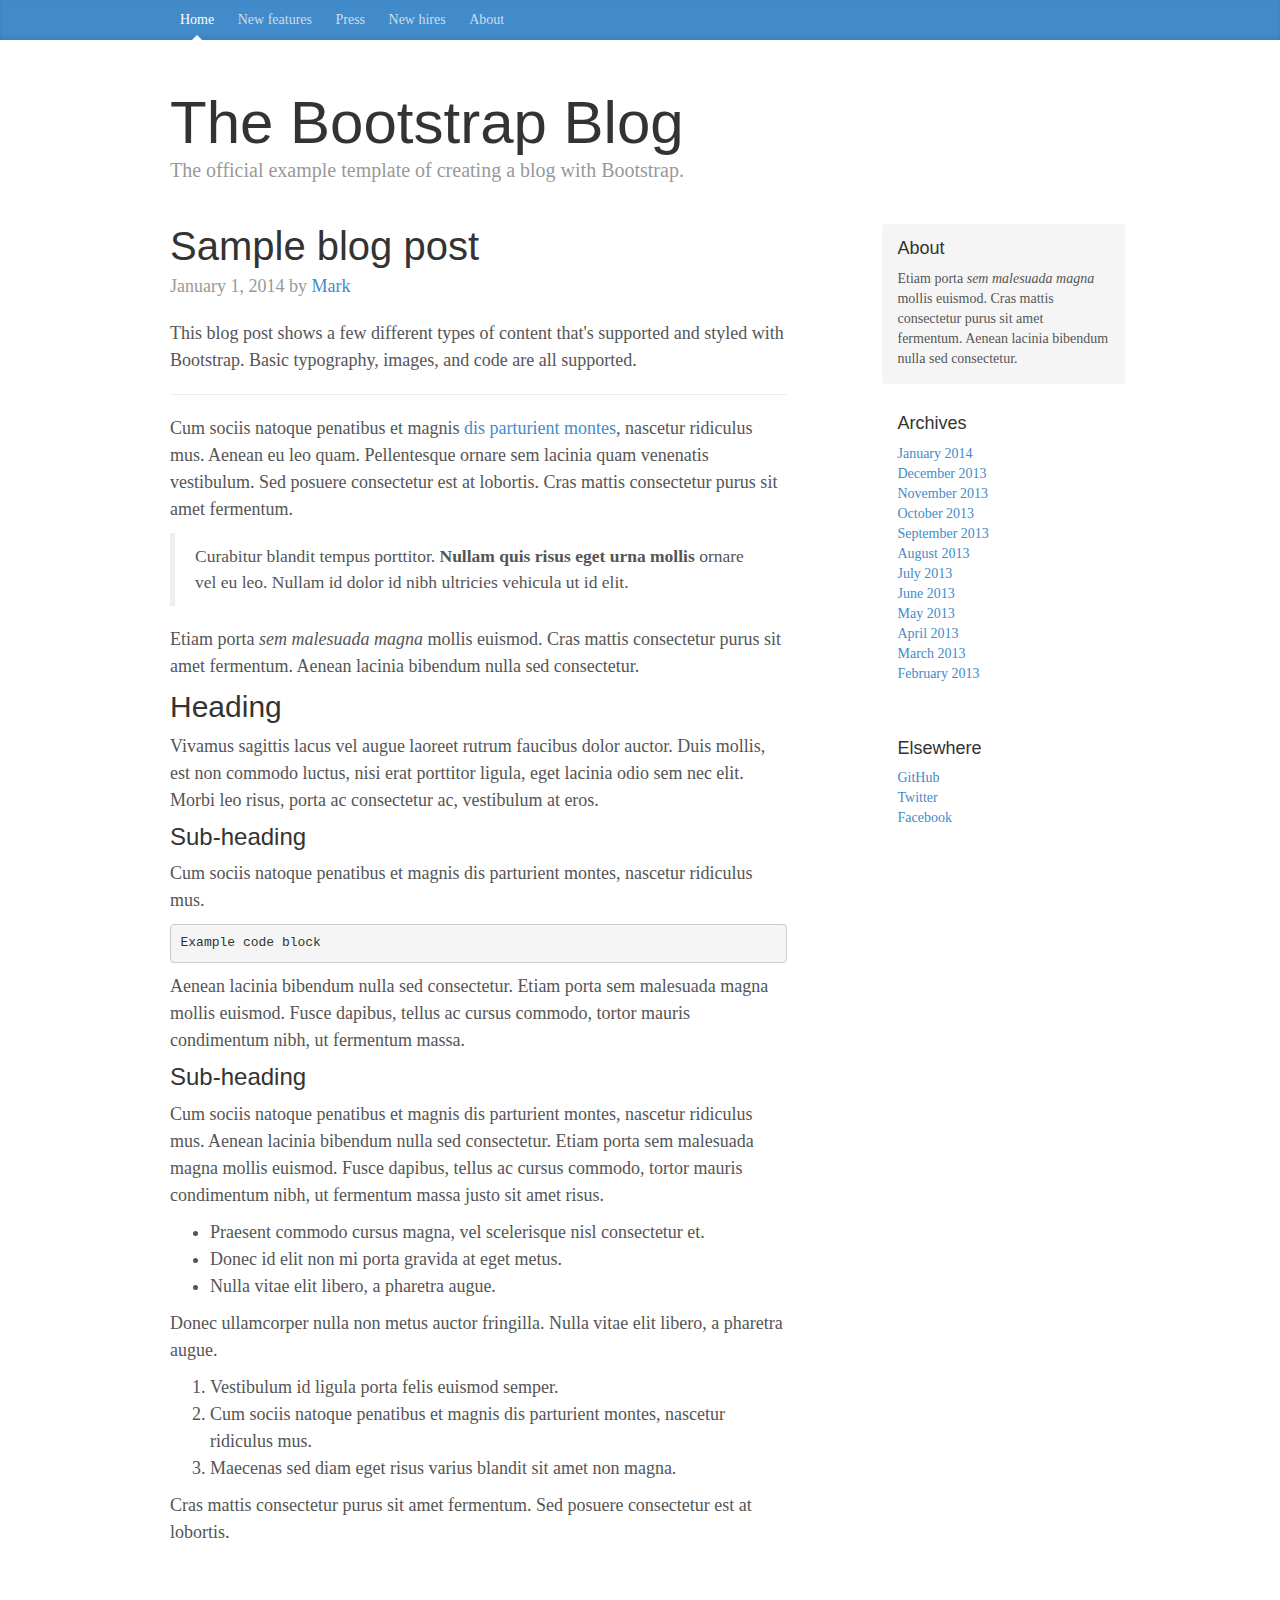
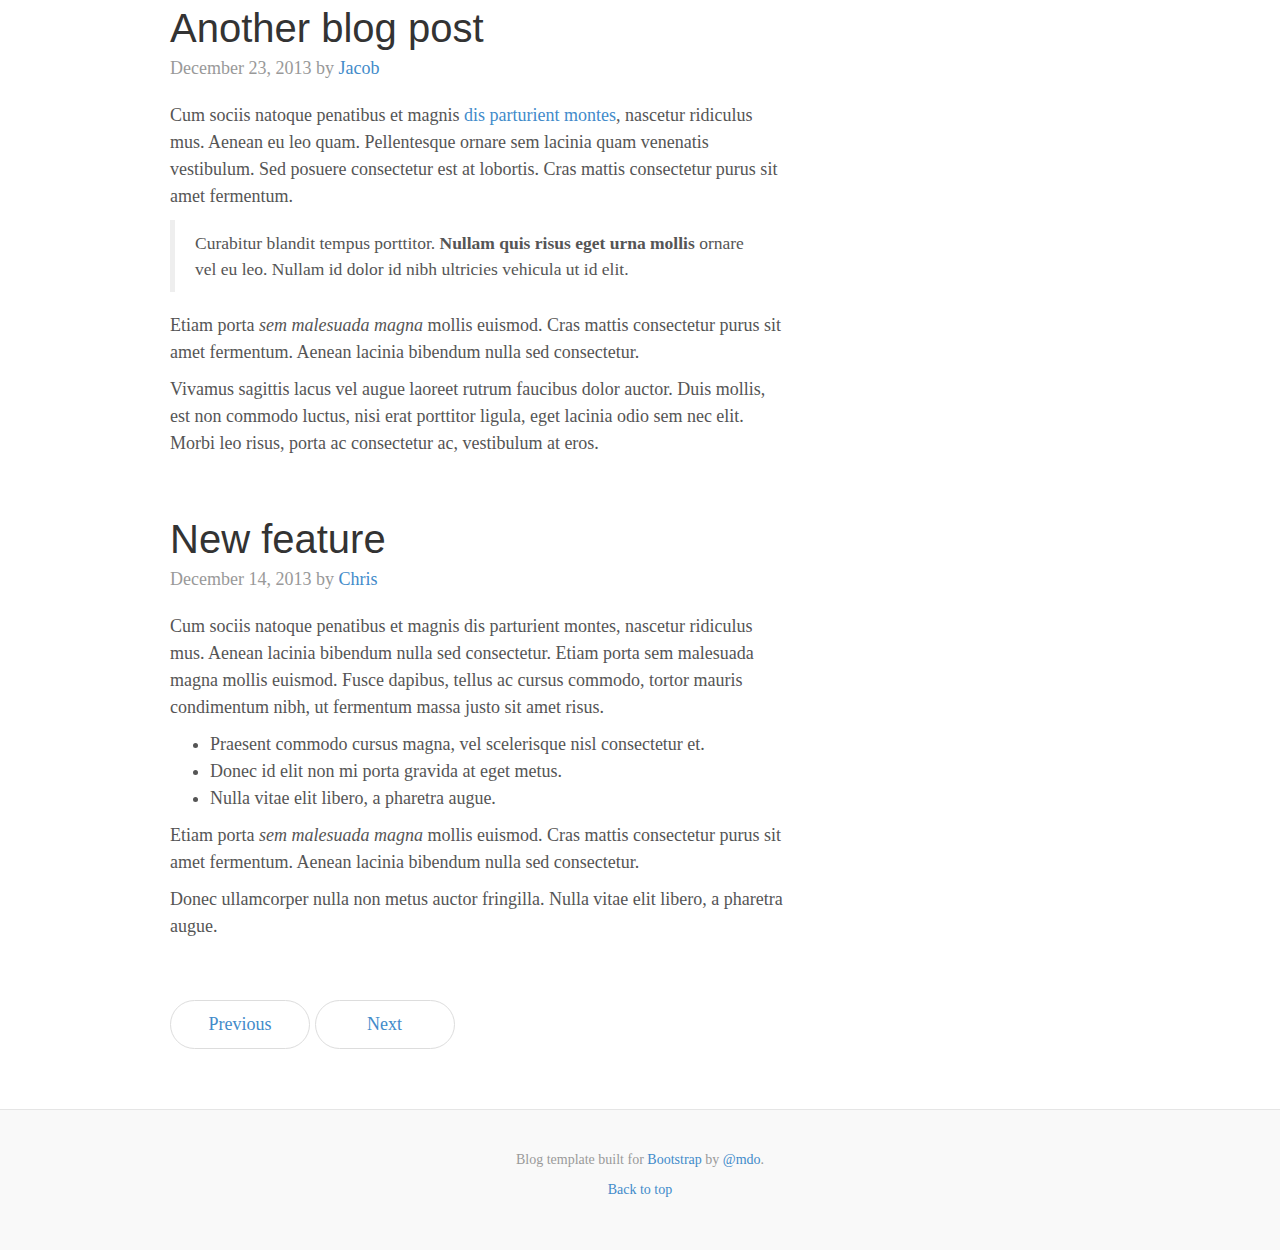
<file: assets/bootstrap/docs/examples/blog/index.html>
<!DOCTYPE html>
<html lang="en">
  <head>
    <meta charset="utf-8">
    <meta http-equiv="X-UA-Compatible" content="IE=edge">
    <meta name="viewport" content="width=device-width, initial-scale=1">
    <meta name="description" content="">
    <meta name="author" content="">
    <link rel="shortcut icon" href="../../assets/ico/favicon.ico">

    <title>Blog Template for Bootstrap</title>

    <!-- Bootstrap core CSS -->
    <link href="../../dist/css/bootstrap.min.css" rel="stylesheet">

    <!-- Custom styles for this template -->
    <link href="blog.css" rel="stylesheet">

    <!-- Just for debugging purposes. Don't actually copy this line! -->
    <!--[if lt IE 9]><script src="../../assets/js/ie8-responsive-file-warning.js"></script><![endif]-->

    <!-- HTML5 shim and Respond.js IE8 support of HTML5 elements and media queries -->
    <!--[if lt IE 9]>
      <script src="https://oss.maxcdn.com/libs/html5shiv/3.7.0/html5shiv.js"></script>
      <script src="https://oss.maxcdn.com/libs/respond.js/1.4.2/respond.min.js"></script>
    <![endif]-->
  </head>

  <body>

    <div class="blog-masthead">
      <div class="container">
        <nav class="blog-nav">
          <a class="blog-nav-item active" href="#">Home</a>
          <a class="blog-nav-item" href="#">New features</a>
          <a class="blog-nav-item" href="#">Press</a>
          <a class="blog-nav-item" href="#">New hires</a>
          <a class="blog-nav-item" href="#">About</a>
        </nav>
      </div>
    </div>

    <div class="container">

      <div class="blog-header">
        <h1 class="blog-title">The Bootstrap Blog</h1>
        <p class="lead blog-description">The official example template of creating a blog with Bootstrap.</p>
      </div>

      <div class="row">

        <div class="col-sm-8 blog-main">

          <div class="blog-post">
            <h2 class="blog-post-title">Sample blog post</h2>
            <p class="blog-post-meta">January 1, 2014 by <a href="#">Mark</a></p>

            <p>This blog post shows a few different types of content that's supported and styled with Bootstrap. Basic typography, images, and code are all supported.</p>
            <hr>
            <p>Cum sociis natoque penatibus et magnis <a href="#">dis parturient montes</a>, nascetur ridiculus mus. Aenean eu leo quam. Pellentesque ornare sem lacinia quam venenatis vestibulum. Sed posuere consectetur est at lobortis. Cras mattis consectetur purus sit amet fermentum.</p>
            <blockquote>
              <p>Curabitur blandit tempus porttitor. <strong>Nullam quis risus eget urna mollis</strong> ornare vel eu leo. Nullam id dolor id nibh ultricies vehicula ut id elit.</p>
            </blockquote>
            <p>Etiam porta <em>sem malesuada magna</em> mollis euismod. Cras mattis consectetur purus sit amet fermentum. Aenean lacinia bibendum nulla sed consectetur.</p>
            <h2>Heading</h2>
            <p>Vivamus sagittis lacus vel augue laoreet rutrum faucibus dolor auctor. Duis mollis, est non commodo luctus, nisi erat porttitor ligula, eget lacinia odio sem nec elit. Morbi leo risus, porta ac consectetur ac, vestibulum at eros.</p>
            <h3>Sub-heading</h3>
            <p>Cum sociis natoque penatibus et magnis dis parturient montes, nascetur ridiculus mus.</p>
            <pre><code>Example code block</code></pre>
            <p>Aenean lacinia bibendum nulla sed consectetur. Etiam porta sem malesuada magna mollis euismod. Fusce dapibus, tellus ac cursus commodo, tortor mauris condimentum nibh, ut fermentum massa.</p>
            <h3>Sub-heading</h3>
            <p>Cum sociis natoque penatibus et magnis dis parturient montes, nascetur ridiculus mus. Aenean lacinia bibendum nulla sed consectetur. Etiam porta sem malesuada magna mollis euismod. Fusce dapibus, tellus ac cursus commodo, tortor mauris condimentum nibh, ut fermentum massa justo sit amet risus.</p>
            <ul>
              <li>Praesent commodo cursus magna, vel scelerisque nisl consectetur et.</li>
              <li>Donec id elit non mi porta gravida at eget metus.</li>
              <li>Nulla vitae elit libero, a pharetra augue.</li>
            </ul>
            <p>Donec ullamcorper nulla non metus auctor fringilla. Nulla vitae elit libero, a pharetra augue.</p>
            <ol>
              <li>Vestibulum id ligula porta felis euismod semper.</li>
              <li>Cum sociis natoque penatibus et magnis dis parturient montes, nascetur ridiculus mus.</li>
              <li>Maecenas sed diam eget risus varius blandit sit amet non magna.</li>
            </ol>
            <p>Cras mattis consectetur purus sit amet fermentum. Sed posuere consectetur est at lobortis.</p>
          </div><!-- /.blog-post -->

          <div class="blog-post">
            <h2 class="blog-post-title">Another blog post</h2>
            <p class="blog-post-meta">December 23, 2013 by <a href="#">Jacob</a></p>

            <p>Cum sociis natoque penatibus et magnis <a href="#">dis parturient montes</a>, nascetur ridiculus mus. Aenean eu leo quam. Pellentesque ornare sem lacinia quam venenatis vestibulum. Sed posuere consectetur est at lobortis. Cras mattis consectetur purus sit amet fermentum.</p>
            <blockquote>
              <p>Curabitur blandit tempus porttitor. <strong>Nullam quis risus eget urna mollis</strong> ornare vel eu leo. Nullam id dolor id nibh ultricies vehicula ut id elit.</p>
            </blockquote>
            <p>Etiam porta <em>sem malesuada magna</em> mollis euismod. Cras mattis consectetur purus sit amet fermentum. Aenean lacinia bibendum nulla sed consectetur.</p>
            <p>Vivamus sagittis lacus vel augue laoreet rutrum faucibus dolor auctor. Duis mollis, est non commodo luctus, nisi erat porttitor ligula, eget lacinia odio sem nec elit. Morbi leo risus, porta ac consectetur ac, vestibulum at eros.</p>
          </div><!-- /.blog-post -->

          <div class="blog-post">
            <h2 class="blog-post-title">New feature</h2>
            <p class="blog-post-meta">December 14, 2013 by <a href="#">Chris</a></p>

            <p>Cum sociis natoque penatibus et magnis dis parturient montes, nascetur ridiculus mus. Aenean lacinia bibendum nulla sed consectetur. Etiam porta sem malesuada magna mollis euismod. Fusce dapibus, tellus ac cursus commodo, tortor mauris condimentum nibh, ut fermentum massa justo sit amet risus.</p>
            <ul>
              <li>Praesent commodo cursus magna, vel scelerisque nisl consectetur et.</li>
              <li>Donec id elit non mi porta gravida at eget metus.</li>
              <li>Nulla vitae elit libero, a pharetra augue.</li>
            </ul>
            <p>Etiam porta <em>sem malesuada magna</em> mollis euismod. Cras mattis consectetur purus sit amet fermentum. Aenean lacinia bibendum nulla sed consectetur.</p>
            <p>Donec ullamcorper nulla non metus auctor fringilla. Nulla vitae elit libero, a pharetra augue.</p>
          </div><!-- /.blog-post -->

          <ul class="pager">
            <li><a href="#">Previous</a></li>
            <li><a href="#">Next</a></li>
          </ul>

        </div><!-- /.blog-main -->

        <div class="col-sm-3 col-sm-offset-1 blog-sidebar">
          <div class="sidebar-module sidebar-module-inset">
            <h4>About</h4>
            <p>Etiam porta <em>sem malesuada magna</em> mollis euismod. Cras mattis consectetur purus sit amet fermentum. Aenean lacinia bibendum nulla sed consectetur.</p>
          </div>
          <div class="sidebar-module">
            <h4>Archives</h4>
            <ol class="list-unstyled">
              <li><a href="#">January 2014</a></li>
              <li><a href="#">December 2013</a></li>
              <li><a href="#">November 2013</a></li>
              <li><a href="#">October 2013</a></li>
              <li><a href="#">September 2013</a></li>
              <li><a href="#">August 2013</a></li>
              <li><a href="#">July 2013</a></li>
              <li><a href="#">June 2013</a></li>
              <li><a href="#">May 2013</a></li>
              <li><a href="#">April 2013</a></li>
              <li><a href="#">March 2013</a></li>
              <li><a href="#">February 2013</a></li>
            </ol>
          </div>
          <div class="sidebar-module">
            <h4>Elsewhere</h4>
            <ol class="list-unstyled">
              <li><a href="#">GitHub</a></li>
              <li><a href="#">Twitter</a></li>
              <li><a href="#">Facebook</a></li>
            </ol>
          </div>
        </div><!-- /.blog-sidebar -->

      </div><!-- /.row -->

    </div><!-- /.container -->

    <div class="blog-footer">
      <p>Blog template built for <a href="http://getbootstrap.com">Bootstrap</a> by <a href="https://twitter.com/mdo">@mdo</a>.</p>
      <p>
        <a href="#">Back to top</a>
      </p>
    </div>


    <!-- Bootstrap core JavaScript
    ================================================== -->
    <!-- Placed at the end of the document so the pages load faster -->
    <script src="https://ajax.googleapis.com/ajax/libs/jquery/1.11.0/jquery.min.js"></script>
    <script src="../../dist/js/bootstrap.min.js"></script>
    <script src="../../assets/js/docs.min.js"></script>
  </body>
</html>
</file>
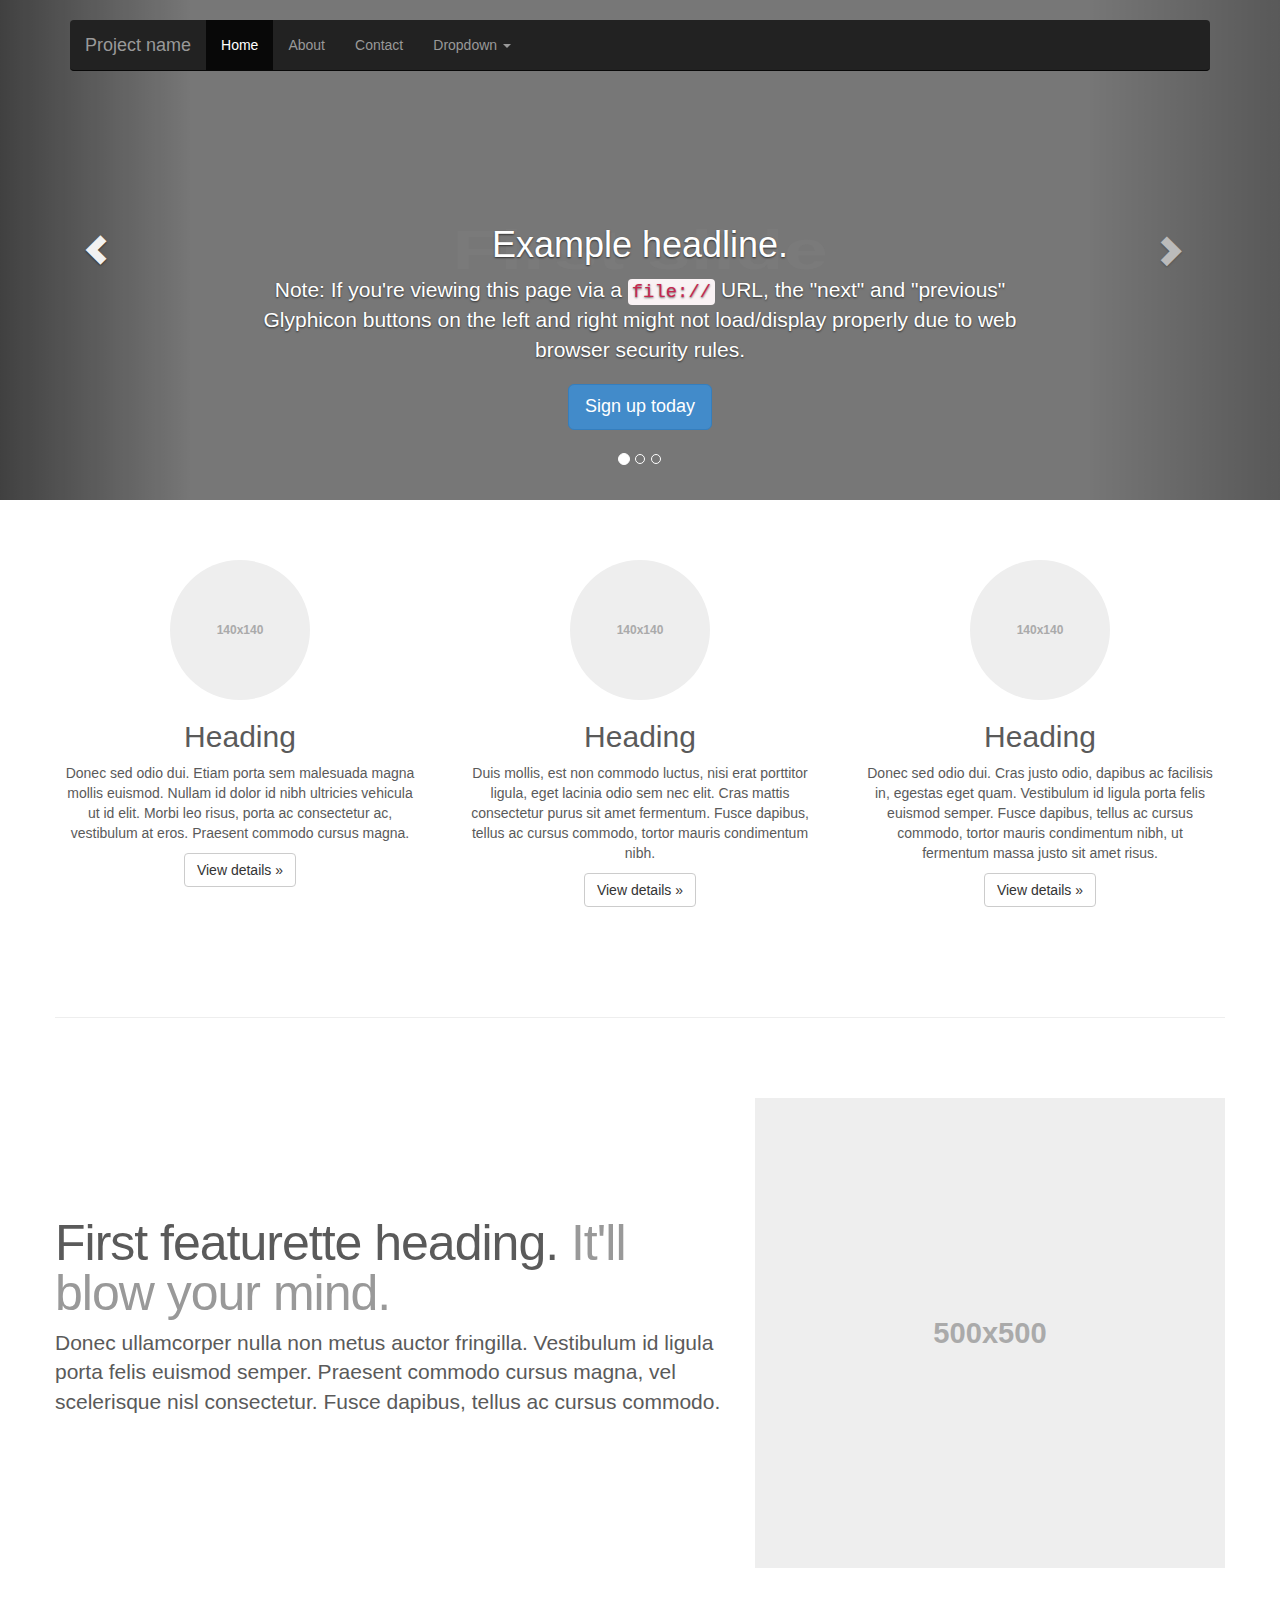
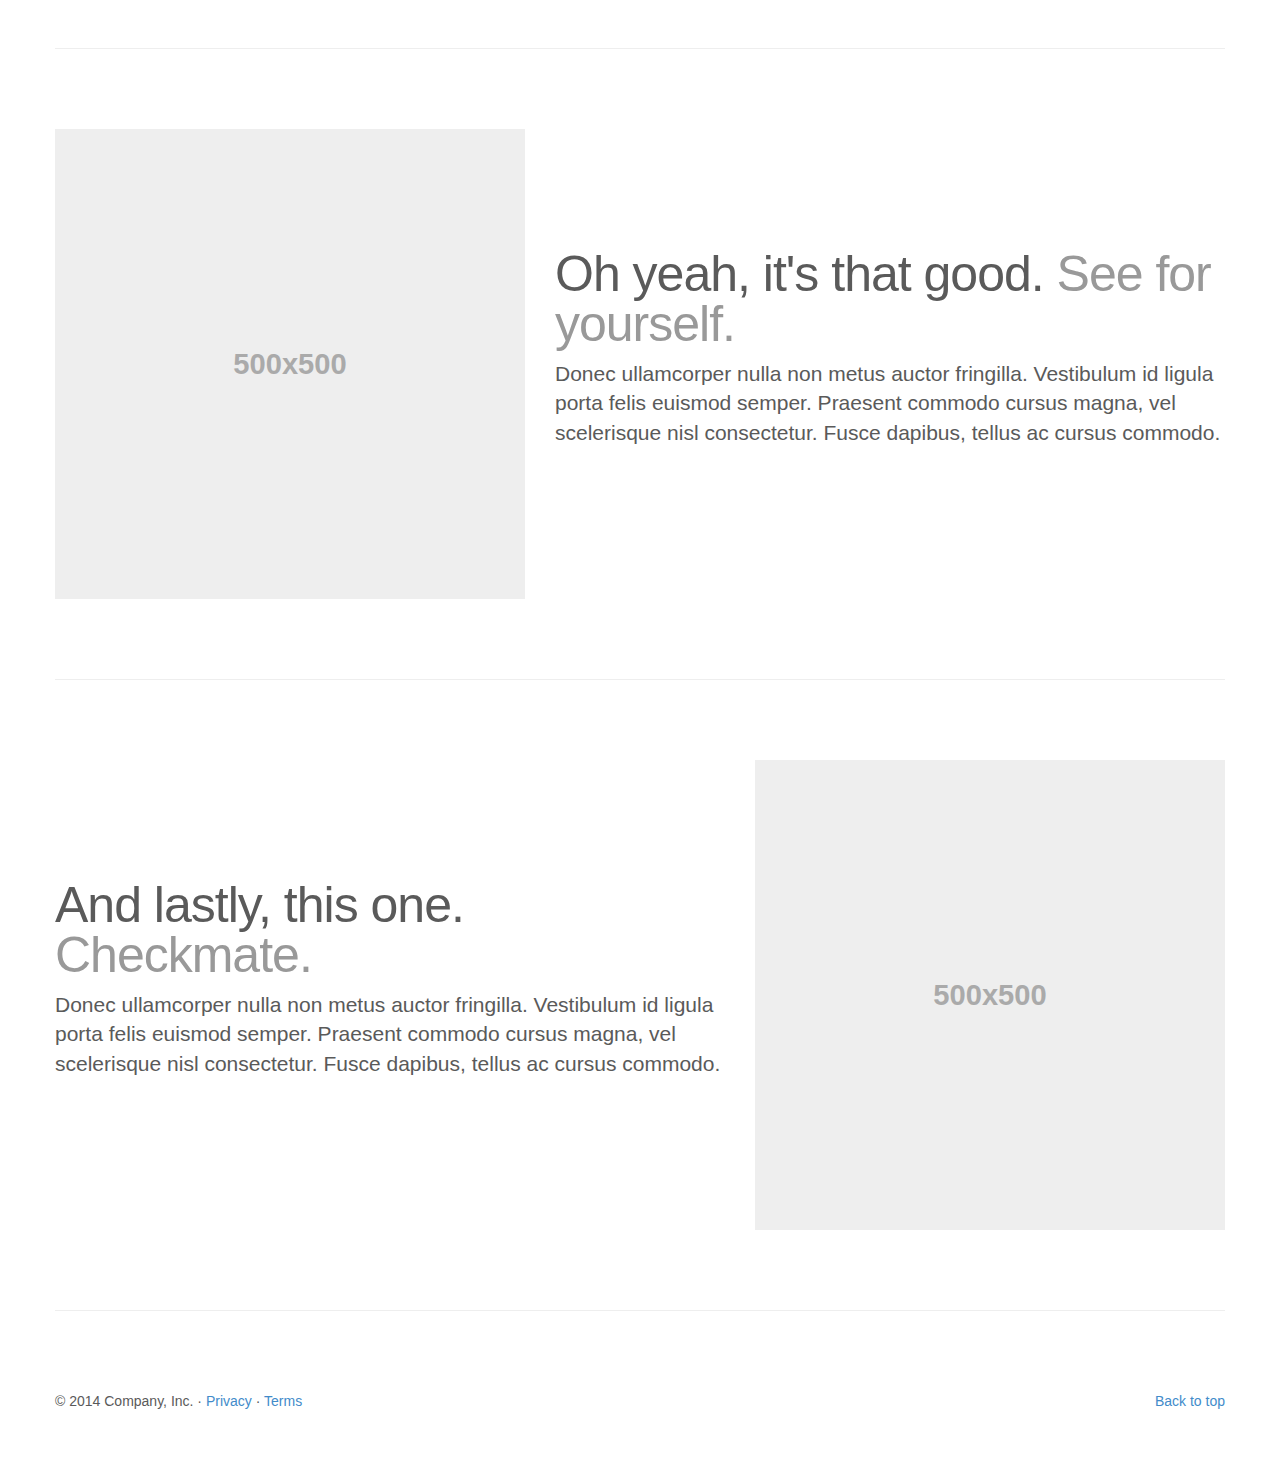
<file: assets/bootstrap/docs/examples/carousel/index.html>
<!DOCTYPE html>
<html lang="en">
  <head>
    <meta charset="utf-8">
    <meta http-equiv="X-UA-Compatible" content="IE=edge">
    <meta name="viewport" content="width=device-width, initial-scale=1">
    <meta name="description" content="">
    <meta name="author" content="">
    <link rel="shortcut icon" href="../../assets/ico/favicon.ico">

    <title>Carousel Template for Bootstrap</title>

    <!-- Bootstrap core CSS -->
    <link href="../../dist/css/bootstrap.min.css" rel="stylesheet">

    <!-- Just for debugging purposes. Don't actually copy this line! -->
    <!--[if lt IE 9]><script src="../../assets/js/ie8-responsive-file-warning.js"></script><![endif]-->

    <!-- HTML5 shim and Respond.js IE8 support of HTML5 elements and media queries -->
    <!--[if lt IE 9]>
      <script src="https://oss.maxcdn.com/libs/html5shiv/3.7.0/html5shiv.js"></script>
      <script src="https://oss.maxcdn.com/libs/respond.js/1.4.2/respond.min.js"></script>
    <![endif]-->

    <!-- Custom styles for this template -->
    <link href="carousel.css" rel="stylesheet">
  </head>
<!-- NAVBAR
================================================== -->
  <body>
    <div class="navbar-wrapper">
      <div class="container">

        <div class="navbar navbar-inverse navbar-static-top" role="navigation">
          <div class="container">
            <div class="navbar-header">
              <button type="button" class="navbar-toggle" data-toggle="collapse" data-target=".navbar-collapse">
                <span class="sr-only">Toggle navigation</span>
                <span class="icon-bar"></span>
                <span class="icon-bar"></span>
                <span class="icon-bar"></span>
              </button>
              <a class="navbar-brand" href="#">Project name</a>
            </div>
            <div class="navbar-collapse collapse">
              <ul class="nav navbar-nav">
                <li class="active"><a href="#">Home</a></li>
                <li><a href="#about">About</a></li>
                <li><a href="#contact">Contact</a></li>
                <li class="dropdown">
                  <a href="#" class="dropdown-toggle" data-toggle="dropdown">Dropdown <b class="caret"></b></a>
                  <ul class="dropdown-menu">
                    <li><a href="#">Action</a></li>
                    <li><a href="#">Another action</a></li>
                    <li><a href="#">Something else here</a></li>
                    <li class="divider"></li>
                    <li class="dropdown-header">Nav header</li>
                    <li><a href="#">Separated link</a></li>
                    <li><a href="#">One more separated link</a></li>
                  </ul>
                </li>
              </ul>
            </div>
          </div>
        </div>

      </div>
    </div>


    <!-- Carousel
    ================================================== -->
    <div id="myCarousel" class="carousel slide" data-ride="carousel">
      <!-- Indicators -->
      <ol class="carousel-indicators">
        <li data-target="#myCarousel" data-slide-to="0" class="active"></li>
        <li data-target="#myCarousel" data-slide-to="1"></li>
        <li data-target="#myCarousel" data-slide-to="2"></li>
      </ol>
      <div class="carousel-inner">
        <div class="item active">
          <img data-src="holder.js/900x500/auto/#777:#7a7a7a/text:First slide" alt="First slide">
          <div class="container">
            <div class="carousel-caption">
              <h1>Example headline.</h1>
              <p>Note: If you're viewing this page via a <code>file://</code> URL, the "next" and "previous" Glyphicon buttons on the left and right might not load/display properly due to web browser security rules.</p>
              <p><a class="btn btn-lg btn-primary" href="#" role="button">Sign up today</a></p>
            </div>
          </div>
        </div>
        <div class="item">
          <img data-src="holder.js/900x500/auto/#666:#6a6a6a/text:Second slide" alt="Second slide">
          <div class="container">
            <div class="carousel-caption">
              <h1>Another example headline.</h1>
              <p>Cras justo odio, dapibus ac facilisis in, egestas eget quam. Donec id elit non mi porta gravida at eget metus. Nullam id dolor id nibh ultricies vehicula ut id elit.</p>
              <p><a class="btn btn-lg btn-primary" href="#" role="button">Learn more</a></p>
            </div>
          </div>
        </div>
        <div class="item">
          <img data-src="holder.js/900x500/auto/#555:#5a5a5a/text:Third slide" alt="Third slide">
          <div class="container">
            <div class="carousel-caption">
              <h1>One more for good measure.</h1>
              <p>Cras justo odio, dapibus ac facilisis in, egestas eget quam. Donec id elit non mi porta gravida at eget metus. Nullam id dolor id nibh ultricies vehicula ut id elit.</p>
              <p><a class="btn btn-lg btn-primary" href="#" role="button">Browse gallery</a></p>
            </div>
          </div>
        </div>
      </div>
      <a class="left carousel-control" href="#myCarousel" data-slide="prev"><span class="glyphicon glyphicon-chevron-left"></span></a>
      <a class="right carousel-control" href="#myCarousel" data-slide="next"><span class="glyphicon glyphicon-chevron-right"></span></a>
    </div><!-- /.carousel -->



    <!-- Marketing messaging and featurettes
    ================================================== -->
    <!-- Wrap the rest of the page in another container to center all the content. -->

    <div class="container marketing">

      <!-- Three columns of text below the carousel -->
      <div class="row">
        <div class="col-lg-4">
          <img class="img-circle" data-src="holder.js/140x140" alt="Generic placeholder image">
          <h2>Heading</h2>
          <p>Donec sed odio dui. Etiam porta sem malesuada magna mollis euismod. Nullam id dolor id nibh ultricies vehicula ut id elit. Morbi leo risus, porta ac consectetur ac, vestibulum at eros. Praesent commodo cursus magna.</p>
          <p><a class="btn btn-default" href="#" role="button">View details &raquo;</a></p>
        </div><!-- /.col-lg-4 -->
        <div class="col-lg-4">
          <img class="img-circle" data-src="holder.js/140x140" alt="Generic placeholder image">
          <h2>Heading</h2>
          <p>Duis mollis, est non commodo luctus, nisi erat porttitor ligula, eget lacinia odio sem nec elit. Cras mattis consectetur purus sit amet fermentum. Fusce dapibus, tellus ac cursus commodo, tortor mauris condimentum nibh.</p>
          <p><a class="btn btn-default" href="#" role="button">View details &raquo;</a></p>
        </div><!-- /.col-lg-4 -->
        <div class="col-lg-4">
          <img class="img-circle" data-src="holder.js/140x140" alt="Generic placeholder image">
          <h2>Heading</h2>
          <p>Donec sed odio dui. Cras justo odio, dapibus ac facilisis in, egestas eget quam. Vestibulum id ligula porta felis euismod semper. Fusce dapibus, tellus ac cursus commodo, tortor mauris condimentum nibh, ut fermentum massa justo sit amet risus.</p>
          <p><a class="btn btn-default" href="#" role="button">View details &raquo;</a></p>
        </div><!-- /.col-lg-4 -->
      </div><!-- /.row -->


      <!-- START THE FEATURETTES -->

      <hr class="featurette-divider">

      <div class="row featurette">
        <div class="col-md-7">
          <h2 class="featurette-heading">First featurette heading. <span class="text-muted">It'll blow your mind.</span></h2>
          <p class="lead">Donec ullamcorper nulla non metus auctor fringilla. Vestibulum id ligula porta felis euismod semper. Praesent commodo cursus magna, vel scelerisque nisl consectetur. Fusce dapibus, tellus ac cursus commodo.</p>
        </div>
        <div class="col-md-5">
          <img class="featurette-image img-responsive" data-src="holder.js/500x500/auto" alt="Generic placeholder image">
        </div>
      </div>

      <hr class="featurette-divider">

      <div class="row featurette">
        <div class="col-md-5">
          <img class="featurette-image img-responsive" data-src="holder.js/500x500/auto" alt="Generic placeholder image">
        </div>
        <div class="col-md-7">
          <h2 class="featurette-heading">Oh yeah, it's that good. <span class="text-muted">See for yourself.</span></h2>
          <p class="lead">Donec ullamcorper nulla non metus auctor fringilla. Vestibulum id ligula porta felis euismod semper. Praesent commodo cursus magna, vel scelerisque nisl consectetur. Fusce dapibus, tellus ac cursus commodo.</p>
        </div>
      </div>

      <hr class="featurette-divider">

      <div class="row featurette">
        <div class="col-md-7">
          <h2 class="featurette-heading">And lastly, this one. <span class="text-muted">Checkmate.</span></h2>
          <p class="lead">Donec ullamcorper nulla non metus auctor fringilla. Vestibulum id ligula porta felis euismod semper. Praesent commodo cursus magna, vel scelerisque nisl consectetur. Fusce dapibus, tellus ac cursus commodo.</p>
        </div>
        <div class="col-md-5">
          <img class="featurette-image img-responsive" data-src="holder.js/500x500/auto" alt="Generic placeholder image">
        </div>
      </div>

      <hr class="featurette-divider">

      <!-- /END THE FEATURETTES -->


      <!-- FOOTER -->
      <footer>
        <p class="pull-right"><a href="#">Back to top</a></p>
        <p>&copy; 2014 Company, Inc. &middot; <a href="#">Privacy</a> &middot; <a href="#">Terms</a></p>
      </footer>

    </div><!-- /.container -->


    <!-- Bootstrap core JavaScript
    ================================================== -->
    <!-- Placed at the end of the document so the pages load faster -->
    <script src="https://ajax.googleapis.com/ajax/libs/jquery/1.11.0/jquery.min.js"></script>
    <script src="../../dist/js/bootstrap.min.js"></script>
    <script src="../../assets/js/docs.min.js"></script>
  </body>
</html>
</file>
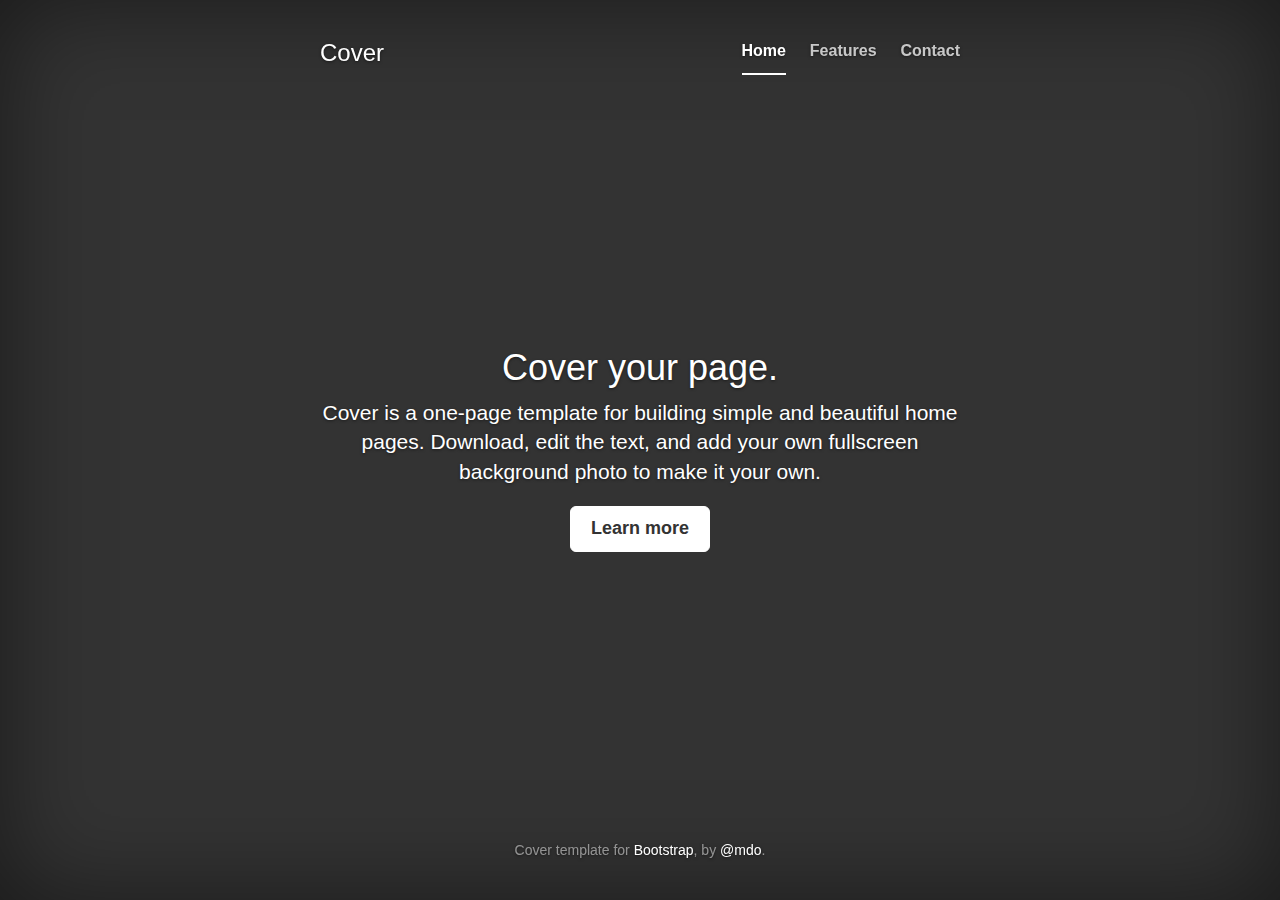
<file: assets/bootstrap/docs/examples/cover/index.html>
<!DOCTYPE html>
<html lang="en">
  <head>
    <meta charset="utf-8">
    <meta http-equiv="X-UA-Compatible" content="IE=edge">
    <meta name="viewport" content="width=device-width, initial-scale=1">
    <meta name="description" content="">
    <meta name="author" content="">
    <link rel="shortcut icon" href="../../assets/ico/favicon.ico">

    <title>Cover Template for Bootstrap</title>

    <!-- Bootstrap core CSS -->
    <link href="../../dist/css/bootstrap.min.css" rel="stylesheet">

    <!-- Custom styles for this template -->
    <link href="cover.css" rel="stylesheet">

    <!-- Just for debugging purposes. Don't actually copy this line! -->
    <!--[if lt IE 9]><script src="../../assets/js/ie8-responsive-file-warning.js"></script><![endif]-->

    <!-- HTML5 shim and Respond.js IE8 support of HTML5 elements and media queries -->
    <!--[if lt IE 9]>
      <script src="https://oss.maxcdn.com/libs/html5shiv/3.7.0/html5shiv.js"></script>
      <script src="https://oss.maxcdn.com/libs/respond.js/1.4.2/respond.min.js"></script>
    <![endif]-->
  </head>

  <body>

    <div class="site-wrapper">

      <div class="site-wrapper-inner">

        <div class="cover-container">

          <div class="masthead clearfix">
            <div class="inner">
              <h3 class="masthead-brand">Cover</h3>
              <ul class="nav masthead-nav">
                <li class="active"><a href="#">Home</a></li>
                <li><a href="#">Features</a></li>
                <li><a href="#">Contact</a></li>
              </ul>
            </div>
          </div>

          <div class="inner cover">
            <h1 class="cover-heading">Cover your page.</h1>
            <p class="lead">Cover is a one-page template for building simple and beautiful home pages. Download, edit the text, and add your own fullscreen background photo to make it your own.</p>
            <p class="lead">
              <a href="#" class="btn btn-lg btn-default">Learn more</a>
            </p>
          </div>

          <div class="mastfoot">
            <div class="inner">
              <p>Cover template for <a href="http://getbootstrap.com">Bootstrap</a>, by <a href="https://twitter.com/mdo">@mdo</a>.</p>
            </div>
          </div>

        </div>

      </div>

    </div>

    <!-- Bootstrap core JavaScript
    ================================================== -->
    <!-- Placed at the end of the document so the pages load faster -->
    <script src="https://ajax.googleapis.com/ajax/libs/jquery/1.11.0/jquery.min.js"></script>
    <script src="../../dist/js/bootstrap.min.js"></script>
    <script src="../../assets/js/docs.min.js"></script>
  </body>
</html>
</file>
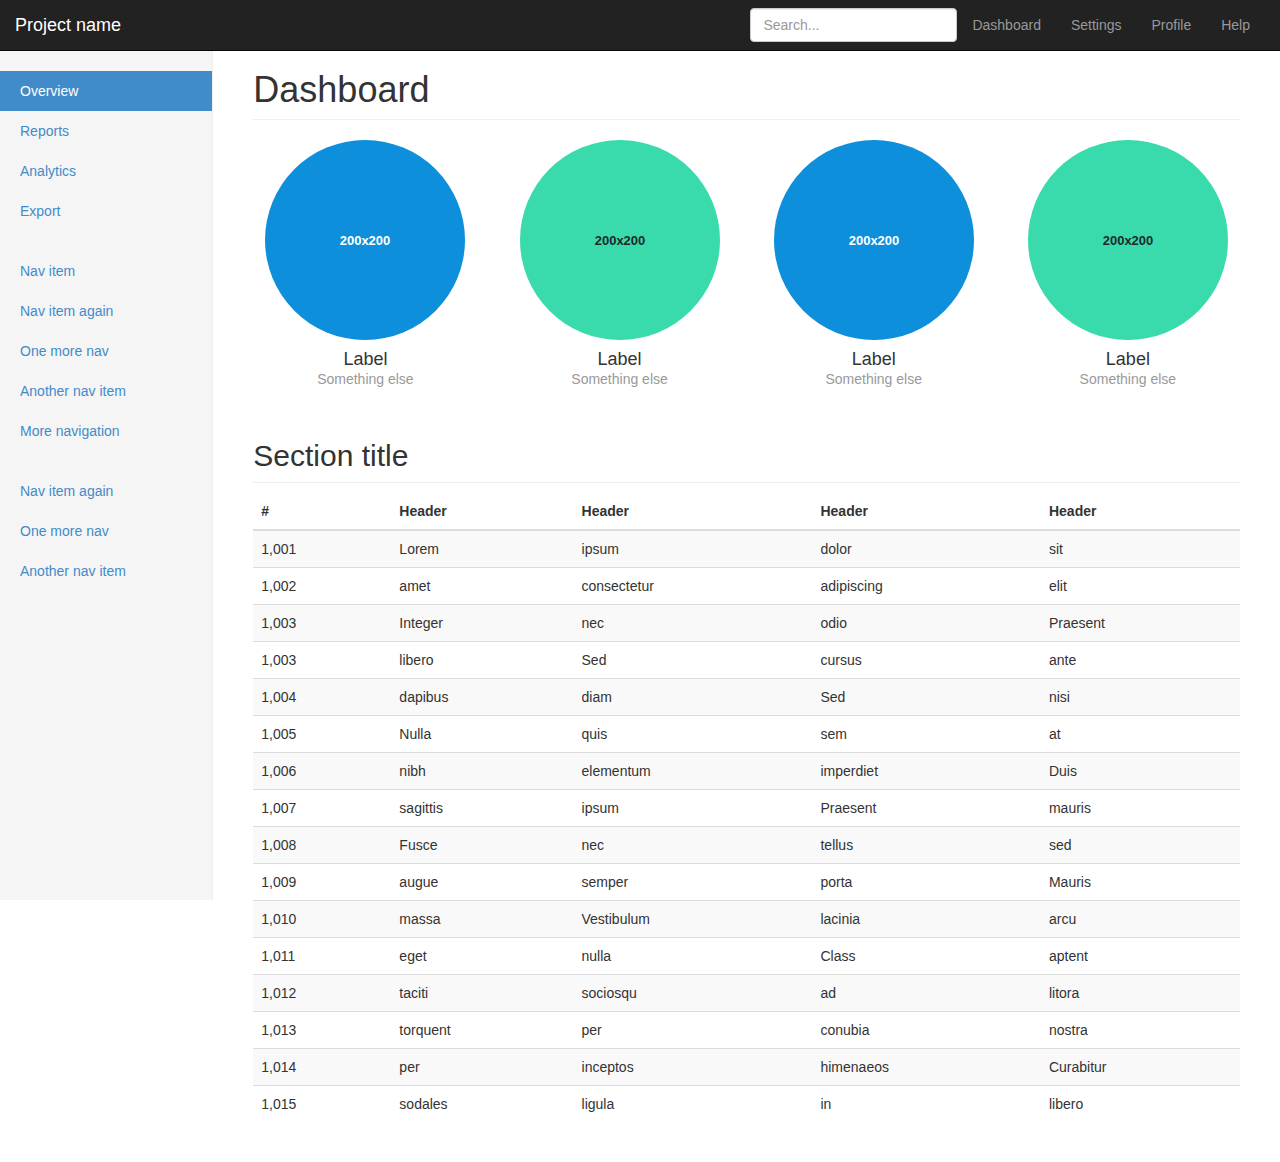
<file: assets/bootstrap/docs/examples/dashboard/index.html>
<!DOCTYPE html>
<html lang="en">
  <head>
    <meta charset="utf-8">
    <meta http-equiv="X-UA-Compatible" content="IE=edge">
    <meta name="viewport" content="width=device-width, initial-scale=1">
    <meta name="description" content="">
    <meta name="author" content="">
    <link rel="shortcut icon" href="../../assets/ico/favicon.ico">

    <title>Dashboard Template for Bootstrap</title>

    <!-- Bootstrap core CSS -->
    <link href="../../dist/css/bootstrap.min.css" rel="stylesheet">

    <!-- Custom styles for this template -->
    <link href="dashboard.css" rel="stylesheet">

    <!-- Just for debugging purposes. Don't actually copy this line! -->
    <!--[if lt IE 9]><script src="../../assets/js/ie8-responsive-file-warning.js"></script><![endif]-->

    <!-- HTML5 shim and Respond.js IE8 support of HTML5 elements and media queries -->
    <!--[if lt IE 9]>
      <script src="https://oss.maxcdn.com/libs/html5shiv/3.7.0/html5shiv.js"></script>
      <script src="https://oss.maxcdn.com/libs/respond.js/1.4.2/respond.min.js"></script>
    <![endif]-->
  </head>

  <body>

    <div class="navbar navbar-inverse navbar-fixed-top" role="navigation">
      <div class="container-fluid">
        <div class="navbar-header">
          <button type="button" class="navbar-toggle" data-toggle="collapse" data-target=".navbar-collapse">
            <span class="sr-only">Toggle navigation</span>
            <span class="icon-bar"></span>
            <span class="icon-bar"></span>
            <span class="icon-bar"></span>
          </button>
          <a class="navbar-brand" href="#">Project name</a>
        </div>
        <div class="navbar-collapse collapse">
          <ul class="nav navbar-nav navbar-right">
            <li><a href="#">Dashboard</a></li>
            <li><a href="#">Settings</a></li>
            <li><a href="#">Profile</a></li>
            <li><a href="#">Help</a></li>
          </ul>
          <form class="navbar-form navbar-right">
            <input type="text" class="form-control" placeholder="Search...">
          </form>
        </div>
      </div>
    </div>

    <div class="container-fluid">
      <div class="row">
        <div class="col-sm-3 col-md-2 sidebar">
          <ul class="nav nav-sidebar">
            <li class="active"><a href="#">Overview</a></li>
            <li><a href="#">Reports</a></li>
            <li><a href="#">Analytics</a></li>
            <li><a href="#">Export</a></li>
          </ul>
          <ul class="nav nav-sidebar">
            <li><a href="">Nav item</a></li>
            <li><a href="">Nav item again</a></li>
            <li><a href="">One more nav</a></li>
            <li><a href="">Another nav item</a></li>
            <li><a href="">More navigation</a></li>
          </ul>
          <ul class="nav nav-sidebar">
            <li><a href="">Nav item again</a></li>
            <li><a href="">One more nav</a></li>
            <li><a href="">Another nav item</a></li>
          </ul>
        </div>
        <div class="col-sm-9 col-sm-offset-3 col-md-10 col-md-offset-2 main">
          <h1 class="page-header">Dashboard</h1>

          <div class="row placeholders">
            <div class="col-xs-6 col-sm-3 placeholder">
              <img data-src="holder.js/200x200/auto/sky" class="img-responsive" alt="Generic placeholder thumbnail">
              <h4>Label</h4>
              <span class="text-muted">Something else</span>
            </div>
            <div class="col-xs-6 col-sm-3 placeholder">
              <img data-src="holder.js/200x200/auto/vine" class="img-responsive" alt="Generic placeholder thumbnail">
              <h4>Label</h4>
              <span class="text-muted">Something else</span>
            </div>
            <div class="col-xs-6 col-sm-3 placeholder">
              <img data-src="holder.js/200x200/auto/sky" class="img-responsive" alt="Generic placeholder thumbnail">
              <h4>Label</h4>
              <span class="text-muted">Something else</span>
            </div>
            <div class="col-xs-6 col-sm-3 placeholder">
              <img data-src="holder.js/200x200/auto/vine" class="img-responsive" alt="Generic placeholder thumbnail">
              <h4>Label</h4>
              <span class="text-muted">Something else</span>
            </div>
          </div>

          <h2 class="sub-header">Section title</h2>
          <div class="table-responsive">
            <table class="table table-striped">
              <thead>
                <tr>
                  <th>#</th>
                  <th>Header</th>
                  <th>Header</th>
                  <th>Header</th>
                  <th>Header</th>
                </tr>
              </thead>
              <tbody>
                <tr>
                  <td>1,001</td>
                  <td>Lorem</td>
                  <td>ipsum</td>
                  <td>dolor</td>
                  <td>sit</td>
                </tr>
                <tr>
                  <td>1,002</td>
                  <td>amet</td>
                  <td>consectetur</td>
                  <td>adipiscing</td>
                  <td>elit</td>
                </tr>
                <tr>
                  <td>1,003</td>
                  <td>Integer</td>
                  <td>nec</td>
                  <td>odio</td>
                  <td>Praesent</td>
                </tr>
                <tr>
                  <td>1,003</td>
                  <td>libero</td>
                  <td>Sed</td>
                  <td>cursus</td>
                  <td>ante</td>
                </tr>
                <tr>
                  <td>1,004</td>
                  <td>dapibus</td>
                  <td>diam</td>
                  <td>Sed</td>
                  <td>nisi</td>
                </tr>
                <tr>
                  <td>1,005</td>
                  <td>Nulla</td>
                  <td>quis</td>
                  <td>sem</td>
                  <td>at</td>
                </tr>
                <tr>
                  <td>1,006</td>
                  <td>nibh</td>
                  <td>elementum</td>
                  <td>imperdiet</td>
                  <td>Duis</td>
                </tr>
                <tr>
                  <td>1,007</td>
                  <td>sagittis</td>
                  <td>ipsum</td>
                  <td>Praesent</td>
                  <td>mauris</td>
                </tr>
                <tr>
                  <td>1,008</td>
                  <td>Fusce</td>
                  <td>nec</td>
                  <td>tellus</td>
                  <td>sed</td>
                </tr>
                <tr>
                  <td>1,009</td>
                  <td>augue</td>
                  <td>semper</td>
                  <td>porta</td>
                  <td>Mauris</td>
                </tr>
                <tr>
                  <td>1,010</td>
                  <td>massa</td>
                  <td>Vestibulum</td>
                  <td>lacinia</td>
                  <td>arcu</td>
                </tr>
                <tr>
                  <td>1,011</td>
                  <td>eget</td>
                  <td>nulla</td>
                  <td>Class</td>
                  <td>aptent</td>
                </tr>
                <tr>
                  <td>1,012</td>
                  <td>taciti</td>
                  <td>sociosqu</td>
                  <td>ad</td>
                  <td>litora</td>
                </tr>
                <tr>
                  <td>1,013</td>
                  <td>torquent</td>
                  <td>per</td>
                  <td>conubia</td>
                  <td>nostra</td>
                </tr>
                <tr>
                  <td>1,014</td>
                  <td>per</td>
                  <td>inceptos</td>
                  <td>himenaeos</td>
                  <td>Curabitur</td>
                </tr>
                <tr>
                  <td>1,015</td>
                  <td>sodales</td>
                  <td>ligula</td>
                  <td>in</td>
                  <td>libero</td>
                </tr>
              </tbody>
            </table>
          </div>
        </div>
      </div>
    </div>

    <!-- Bootstrap core JavaScript
    ================================================== -->
    <!-- Placed at the end of the document so the pages load faster -->
    <script src="https://ajax.googleapis.com/ajax/libs/jquery/1.11.0/jquery.min.js"></script>
    <script src="../../dist/js/bootstrap.min.js"></script>
    <script src="../../assets/js/docs.min.js"></script>
  </body>
</html>
</file>
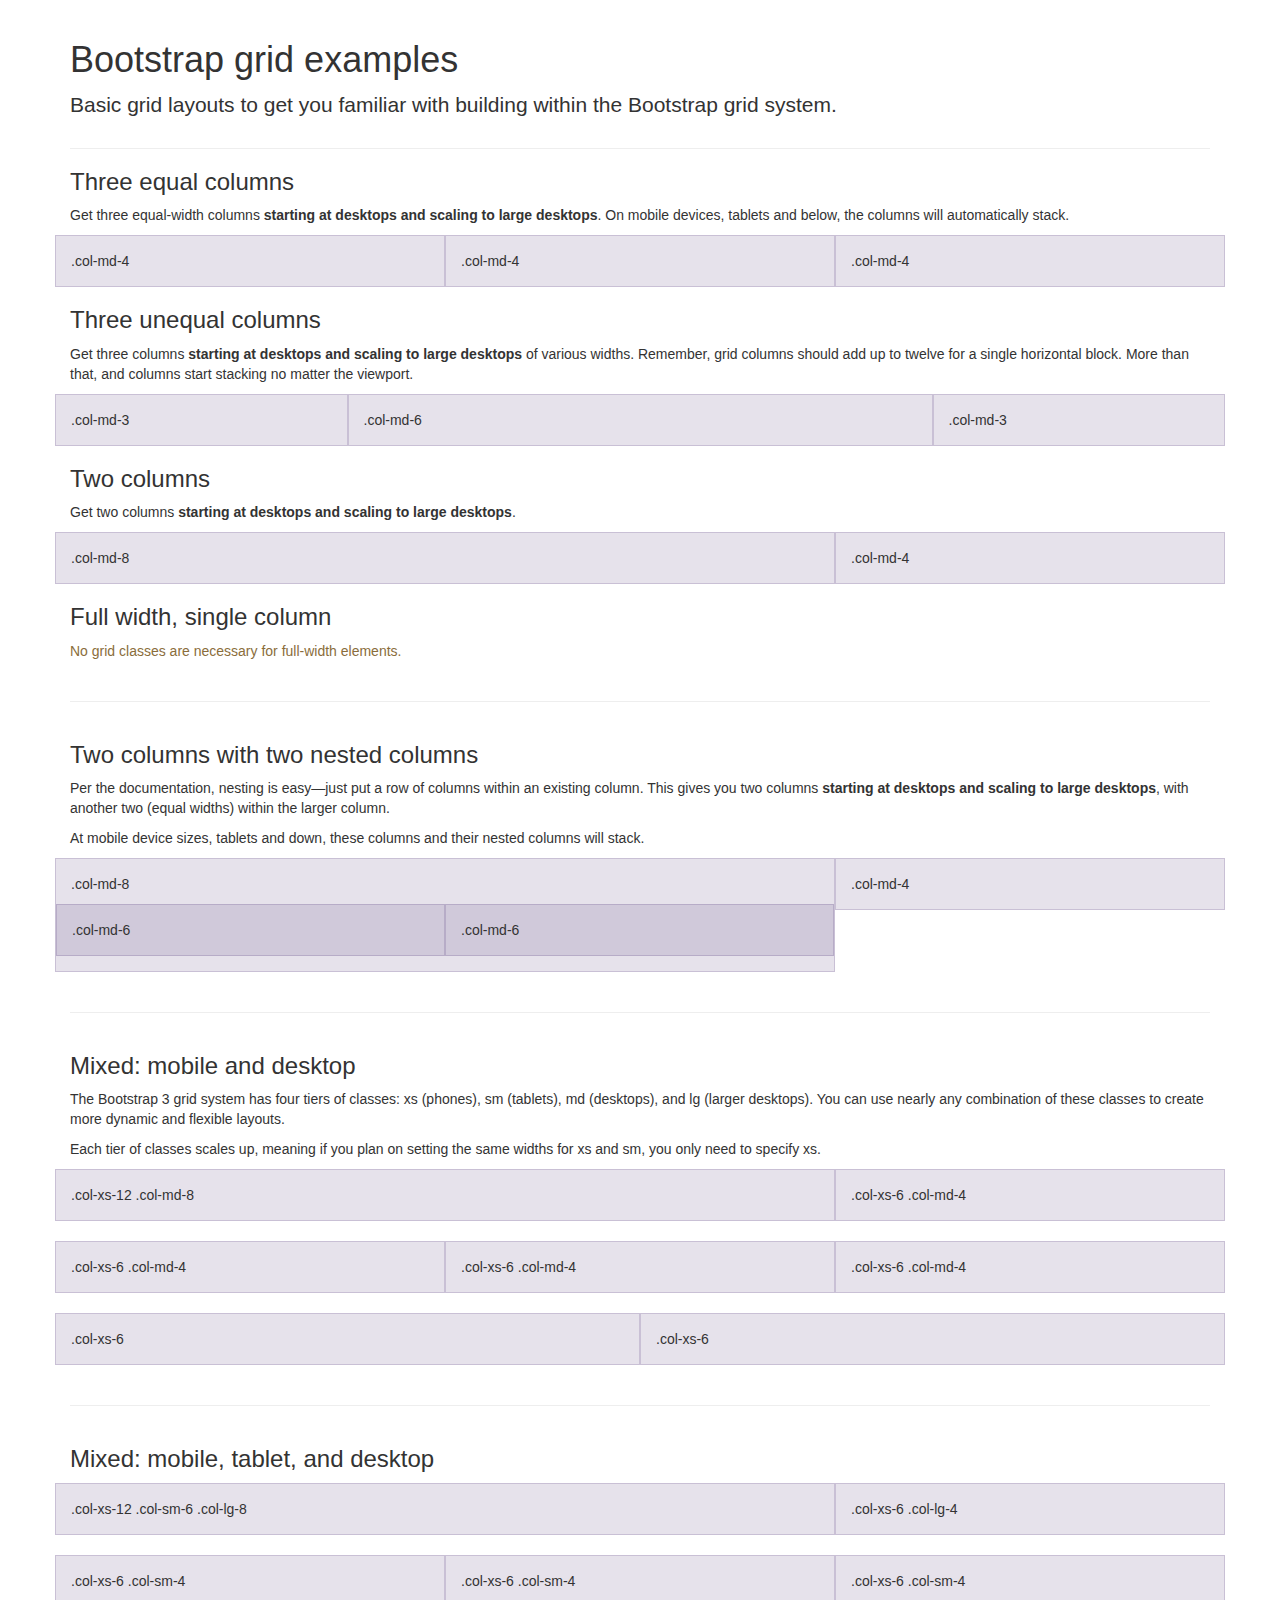
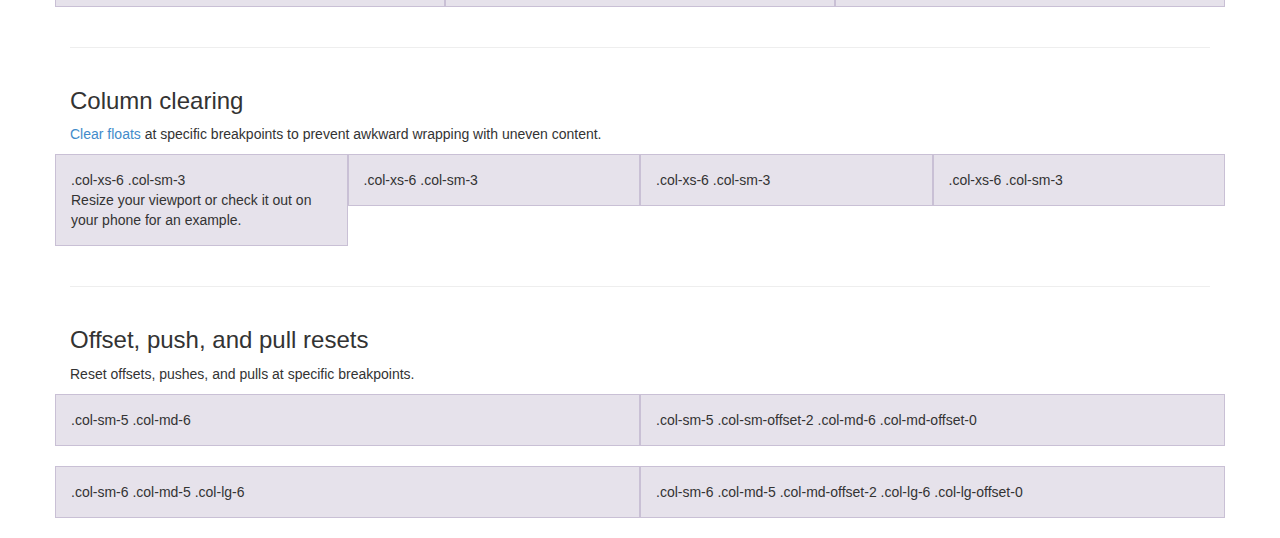
<file: assets/bootstrap/docs/examples/grid/index.html>
<!DOCTYPE html>
<html lang="en">
  <head>
    <meta charset="utf-8">
    <meta http-equiv="X-UA-Compatible" content="IE=edge">
    <meta name="viewport" content="width=device-width, initial-scale=1">
    <meta name="description" content="">
    <meta name="author" content="">
    <link rel="shortcut icon" href="../../assets/ico/favicon.ico">

    <title>Grid Template for Bootstrap</title>

    <!-- Bootstrap core CSS -->
    <link href="../../dist/css/bootstrap.min.css" rel="stylesheet">

    <!-- Custom styles for this template -->
    <link href="grid.css" rel="stylesheet">

    <!-- Just for debugging purposes. Don't actually copy this line! -->
    <!--[if lt IE 9]><script src="../../assets/js/ie8-responsive-file-warning.js"></script><![endif]-->

    <!-- HTML5 shim and Respond.js IE8 support of HTML5 elements and media queries -->
    <!--[if lt IE 9]>
      <script src="https://oss.maxcdn.com/libs/html5shiv/3.7.0/html5shiv.js"></script>
      <script src="https://oss.maxcdn.com/libs/respond.js/1.4.2/respond.min.js"></script>
    <![endif]-->
  </head>

  <body>
    <div class="container">

      <div class="page-header">
        <h1>Bootstrap grid examples</h1>
        <p class="lead">Basic grid layouts to get you familiar with building within the Bootstrap grid system.</p>
      </div>

      <h3>Three equal columns</h3>
      <p>Get three equal-width columns <strong>starting at desktops and scaling to large desktops</strong>. On mobile devices, tablets and below, the columns will automatically stack.</p>
      <div class="row">
        <div class="col-md-4">.col-md-4</div>
        <div class="col-md-4">.col-md-4</div>
        <div class="col-md-4">.col-md-4</div>
      </div>

      <h3>Three unequal columns</h3>
      <p>Get three columns <strong>starting at desktops and scaling to large desktops</strong> of various widths. Remember, grid columns should add up to twelve for a single horizontal block. More than that, and columns start stacking no matter the viewport.</p>
      <div class="row">
        <div class="col-md-3">.col-md-3</div>
        <div class="col-md-6">.col-md-6</div>
        <div class="col-md-3">.col-md-3</div>
      </div>

      <h3>Two columns</h3>
      <p>Get two columns <strong>starting at desktops and scaling to large desktops</strong>.</p>
      <div class="row">
        <div class="col-md-8">.col-md-8</div>
        <div class="col-md-4">.col-md-4</div>
      </div>

      <h3>Full width, single column</h3>
      <p class="text-warning">No grid classes are necessary for full-width elements.</p>

      <hr>

      <h3>Two columns with two nested columns</h3>
      <p>Per the documentation, nesting is easy—just put a row of columns within an existing column. This gives you two columns <strong>starting at desktops and scaling to large desktops</strong>, with another two (equal widths) within the larger column.</p>
      <p>At mobile device sizes, tablets and down, these columns and their nested columns will stack.</p>
      <div class="row">
        <div class="col-md-8">
          .col-md-8
          <div class="row">
            <div class="col-md-6">.col-md-6</div>
            <div class="col-md-6">.col-md-6</div>
          </div>
        </div>
        <div class="col-md-4">.col-md-4</div>
      </div>

      <hr>

      <h3>Mixed: mobile and desktop</h3>
      <p>The Bootstrap 3 grid system has four tiers of classes: xs (phones), sm (tablets), md (desktops), and lg (larger desktops). You can use nearly any combination of these classes to create more dynamic and flexible layouts.</p>
      <p>Each tier of classes scales up, meaning if you plan on setting the same widths for xs and sm, you only need to specify xs.</p>
      <div class="row">
        <div class="col-xs-12 col-md-8">.col-xs-12 .col-md-8</div>
        <div class="col-xs-6 col-md-4">.col-xs-6 .col-md-4</div>
      </div>
      <div class="row">
        <div class="col-xs-6 col-md-4">.col-xs-6 .col-md-4</div>
        <div class="col-xs-6 col-md-4">.col-xs-6 .col-md-4</div>
        <div class="col-xs-6 col-md-4">.col-xs-6 .col-md-4</div>
      </div>
      <div class="row">
        <div class="col-xs-6">.col-xs-6</div>
        <div class="col-xs-6">.col-xs-6</div>
      </div>

      <hr>

      <h3>Mixed: mobile, tablet, and desktop</h3>
      <p></p>
      <div class="row">
        <div class="col-xs-12 col-sm-6 col-lg-8">.col-xs-12 .col-sm-6 .col-lg-8</div>
        <div class="col-xs-6 col-lg-4">.col-xs-6 .col-lg-4</div>
      </div>
      <div class="row">
        <div class="col-xs-6 col-sm-4">.col-xs-6 .col-sm-4</div>
        <div class="col-xs-6 col-sm-4">.col-xs-6 .col-sm-4</div>
        <div class="col-xs-6 col-sm-4">.col-xs-6 .col-sm-4</div>
      </div>

      <hr>

      <h3>Column clearing</h3>
      <p><a href="http://getbootstrap.com/css/#grid-responsive-resets">Clear floats</a> at specific breakpoints to prevent awkward wrapping with uneven content.</p>
      <div class="row">
        <div class="col-xs-6 col-sm-3">
          .col-xs-6 .col-sm-3
          <br>
          Resize your viewport or check it out on your phone for an example.
        </div>
        <div class="col-xs-6 col-sm-3">.col-xs-6 .col-sm-3</div>

        <!-- Add the extra clearfix for only the required viewport -->
        <div class="clearfix visible-xs"></div>

        <div class="col-xs-6 col-sm-3">.col-xs-6 .col-sm-3</div>
        <div class="col-xs-6 col-sm-3">.col-xs-6 .col-sm-3</div>
      </div>

      <hr>

      <h3>Offset, push, and pull resets</h3>
      <p>Reset offsets, pushes, and pulls at specific breakpoints.</p>
      <div class="row">
        <div class="col-sm-5 col-md-6">.col-sm-5 .col-md-6</div>
        <div class="col-sm-5 col-sm-offset-2 col-md-6 col-md-offset-0">.col-sm-5 .col-sm-offset-2 .col-md-6 .col-md-offset-0</div>
      </div>
      <div class="row">
        <div class="col-sm-6 col-md-5 col-lg-6">.col-sm-6 .col-md-5 .col-lg-6</div>
        <div class="col-sm-6 col-md-5 col-md-offset-2 col-lg-6 col-lg-offset-0">.col-sm-6 .col-md-5 .col-md-offset-2 .col-lg-6 .col-lg-offset-0</div>
      </div>


    </div> <!-- /container -->


    <!-- Bootstrap core JavaScript
    ================================================== -->
    <!-- Placed at the end of the document so the pages load faster -->
  </body>
</html>
</file>
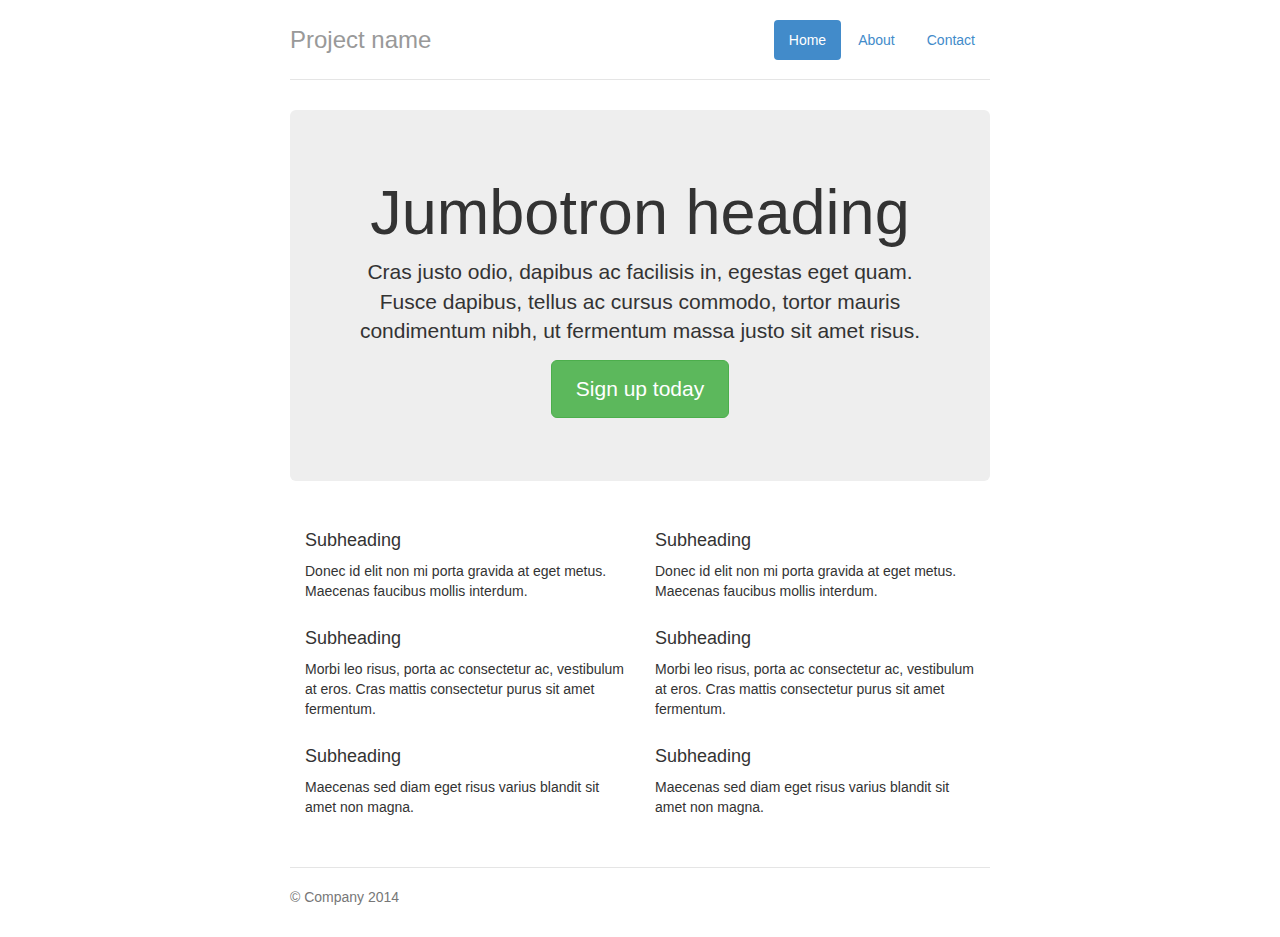
<file: assets/bootstrap/docs/examples/jumbotron-narrow/index.html>
<!DOCTYPE html>
<html lang="en">
  <head>
    <meta charset="utf-8">
    <meta http-equiv="X-UA-Compatible" content="IE=edge">
    <meta name="viewport" content="width=device-width, initial-scale=1">
    <meta name="description" content="">
    <meta name="author" content="">
    <link rel="shortcut icon" href="../../assets/ico/favicon.ico">

    <title>Narrow Jumbotron Template for Bootstrap</title>

    <!-- Bootstrap core CSS -->
    <link href="../../dist/css/bootstrap.min.css" rel="stylesheet">

    <!-- Custom styles for this template -->
    <link href="jumbotron-narrow.css" rel="stylesheet">

    <!-- Just for debugging purposes. Don't actually copy this line! -->
    <!--[if lt IE 9]><script src="../../assets/js/ie8-responsive-file-warning.js"></script><![endif]-->

    <!-- HTML5 shim and Respond.js IE8 support of HTML5 elements and media queries -->
    <!--[if lt IE 9]>
      <script src="https://oss.maxcdn.com/libs/html5shiv/3.7.0/html5shiv.js"></script>
      <script src="https://oss.maxcdn.com/libs/respond.js/1.4.2/respond.min.js"></script>
    <![endif]-->
  </head>

  <body>

    <div class="container">
      <div class="header">
        <ul class="nav nav-pills pull-right">
          <li class="active"><a href="#">Home</a></li>
          <li><a href="#">About</a></li>
          <li><a href="#">Contact</a></li>
        </ul>
        <h3 class="text-muted">Project name</h3>
      </div>

      <div class="jumbotron">
        <h1>Jumbotron heading</h1>
        <p class="lead">Cras justo odio, dapibus ac facilisis in, egestas eget quam. Fusce dapibus, tellus ac cursus commodo, tortor mauris condimentum nibh, ut fermentum massa justo sit amet risus.</p>
        <p><a class="btn btn-lg btn-success" href="#" role="button">Sign up today</a></p>
      </div>

      <div class="row marketing">
        <div class="col-lg-6">
          <h4>Subheading</h4>
          <p>Donec id elit non mi porta gravida at eget metus. Maecenas faucibus mollis interdum.</p>

          <h4>Subheading</h4>
          <p>Morbi leo risus, porta ac consectetur ac, vestibulum at eros. Cras mattis consectetur purus sit amet fermentum.</p>

          <h4>Subheading</h4>
          <p>Maecenas sed diam eget risus varius blandit sit amet non magna.</p>
        </div>

        <div class="col-lg-6">
          <h4>Subheading</h4>
          <p>Donec id elit non mi porta gravida at eget metus. Maecenas faucibus mollis interdum.</p>

          <h4>Subheading</h4>
          <p>Morbi leo risus, porta ac consectetur ac, vestibulum at eros. Cras mattis consectetur purus sit amet fermentum.</p>

          <h4>Subheading</h4>
          <p>Maecenas sed diam eget risus varius blandit sit amet non magna.</p>
        </div>
      </div>

      <div class="footer">
        <p>&copy; Company 2014</p>
      </div>

    </div> <!-- /container -->


    <!-- Bootstrap core JavaScript
    ================================================== -->
    <!-- Placed at the end of the document so the pages load faster -->
  </body>
</html>
</file>
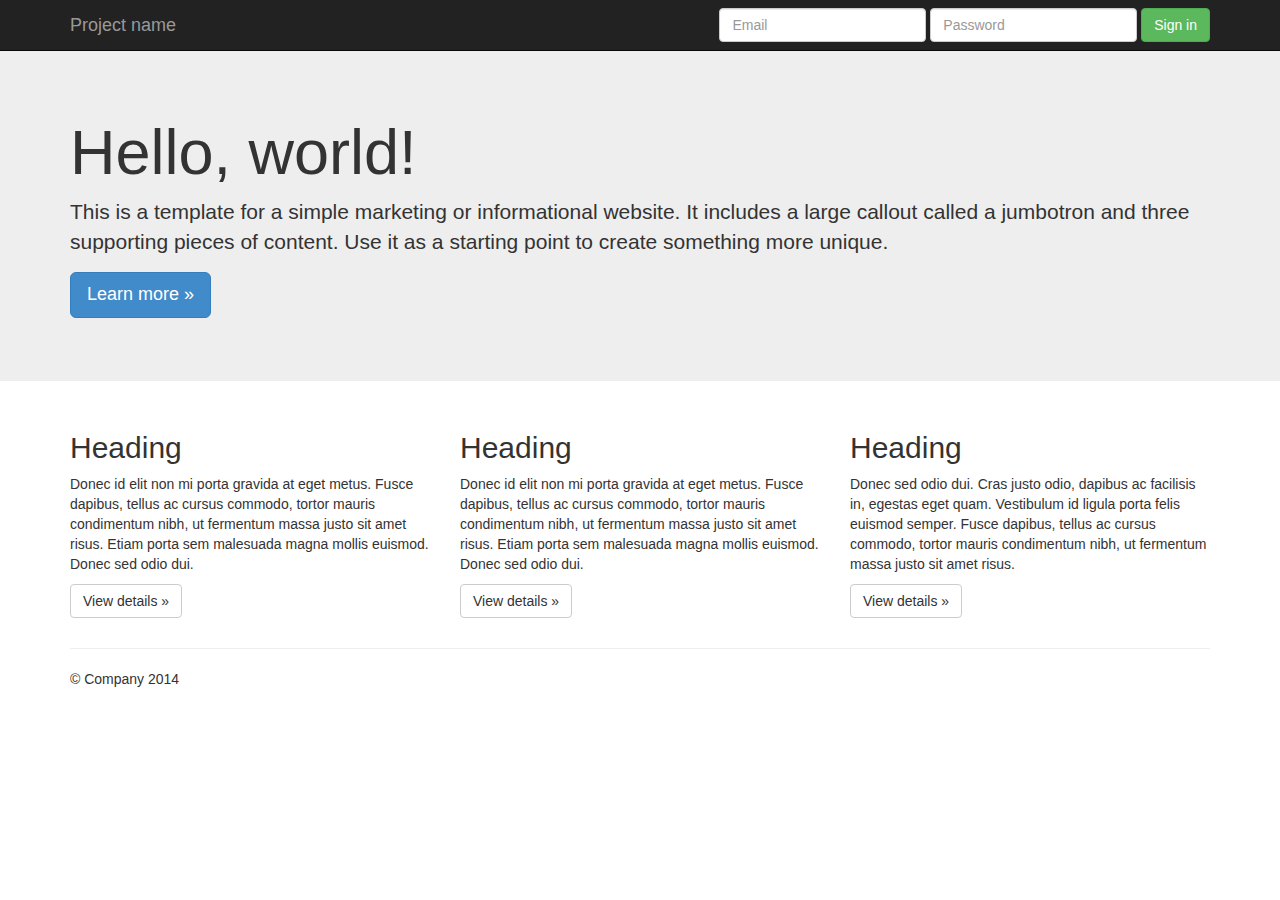
<file: assets/bootstrap/docs/examples/jumbotron/index.html>
<!DOCTYPE html>
<html lang="en">
  <head>
    <meta charset="utf-8">
    <meta http-equiv="X-UA-Compatible" content="IE=edge">
    <meta name="viewport" content="width=device-width, initial-scale=1">
    <meta name="description" content="">
    <meta name="author" content="">
    <link rel="shortcut icon" href="../../assets/ico/favicon.ico">

    <title>Jumbotron Template for Bootstrap</title>

    <!-- Bootstrap core CSS -->
    <link href="../../dist/css/bootstrap.min.css" rel="stylesheet">

    <!-- Custom styles for this template -->
    <link href="jumbotron.css" rel="stylesheet">

    <!-- Just for debugging purposes. Don't actually copy this line! -->
    <!--[if lt IE 9]><script src="../../assets/js/ie8-responsive-file-warning.js"></script><![endif]-->

    <!-- HTML5 shim and Respond.js IE8 support of HTML5 elements and media queries -->
    <!--[if lt IE 9]>
      <script src="https://oss.maxcdn.com/libs/html5shiv/3.7.0/html5shiv.js"></script>
      <script src="https://oss.maxcdn.com/libs/respond.js/1.4.2/respond.min.js"></script>
    <![endif]-->
  </head>

  <body>

    <div class="navbar navbar-inverse navbar-fixed-top" role="navigation">
      <div class="container">
        <div class="navbar-header">
          <button type="button" class="navbar-toggle" data-toggle="collapse" data-target=".navbar-collapse">
            <span class="sr-only">Toggle navigation</span>
            <span class="icon-bar"></span>
            <span class="icon-bar"></span>
            <span class="icon-bar"></span>
          </button>
          <a class="navbar-brand" href="#">Project name</a>
        </div>
        <div class="navbar-collapse collapse">
          <form class="navbar-form navbar-right" role="form">
            <div class="form-group">
              <input type="text" placeholder="Email" class="form-control">
            </div>
            <div class="form-group">
              <input type="password" placeholder="Password" class="form-control">
            </div>
            <button type="submit" class="btn btn-success">Sign in</button>
          </form>
        </div><!--/.navbar-collapse -->
      </div>
    </div>

    <!-- Main jumbotron for a primary marketing message or call to action -->
    <div class="jumbotron">
      <div class="container">
        <h1>Hello, world!</h1>
        <p>This is a template for a simple marketing or informational website. It includes a large callout called a jumbotron and three supporting pieces of content. Use it as a starting point to create something more unique.</p>
        <p><a class="btn btn-primary btn-lg" role="button">Learn more &raquo;</a></p>
      </div>
    </div>

    <div class="container">
      <!-- Example row of columns -->
      <div class="row">
        <div class="col-md-4">
          <h2>Heading</h2>
          <p>Donec id elit non mi porta gravida at eget metus. Fusce dapibus, tellus ac cursus commodo, tortor mauris condimentum nibh, ut fermentum massa justo sit amet risus. Etiam porta sem malesuada magna mollis euismod. Donec sed odio dui. </p>
          <p><a class="btn btn-default" href="#" role="button">View details &raquo;</a></p>
        </div>
        <div class="col-md-4">
          <h2>Heading</h2>
          <p>Donec id elit non mi porta gravida at eget metus. Fusce dapibus, tellus ac cursus commodo, tortor mauris condimentum nibh, ut fermentum massa justo sit amet risus. Etiam porta sem malesuada magna mollis euismod. Donec sed odio dui. </p>
          <p><a class="btn btn-default" href="#" role="button">View details &raquo;</a></p>
       </div>
        <div class="col-md-4">
          <h2>Heading</h2>
          <p>Donec sed odio dui. Cras justo odio, dapibus ac facilisis in, egestas eget quam. Vestibulum id ligula porta felis euismod semper. Fusce dapibus, tellus ac cursus commodo, tortor mauris condimentum nibh, ut fermentum massa justo sit amet risus.</p>
          <p><a class="btn btn-default" href="#" role="button">View details &raquo;</a></p>
        </div>
      </div>

      <hr>

      <footer>
        <p>&copy; Company 2014</p>
      </footer>
    </div> <!-- /container -->


    <!-- Bootstrap core JavaScript
    ================================================== -->
    <!-- Placed at the end of the document so the pages load faster -->
    <script src="https://ajax.googleapis.com/ajax/libs/jquery/1.11.0/jquery.min.js"></script>
    <script src="../../dist/js/bootstrap.min.js"></script>
  </body>
</html>
</file>
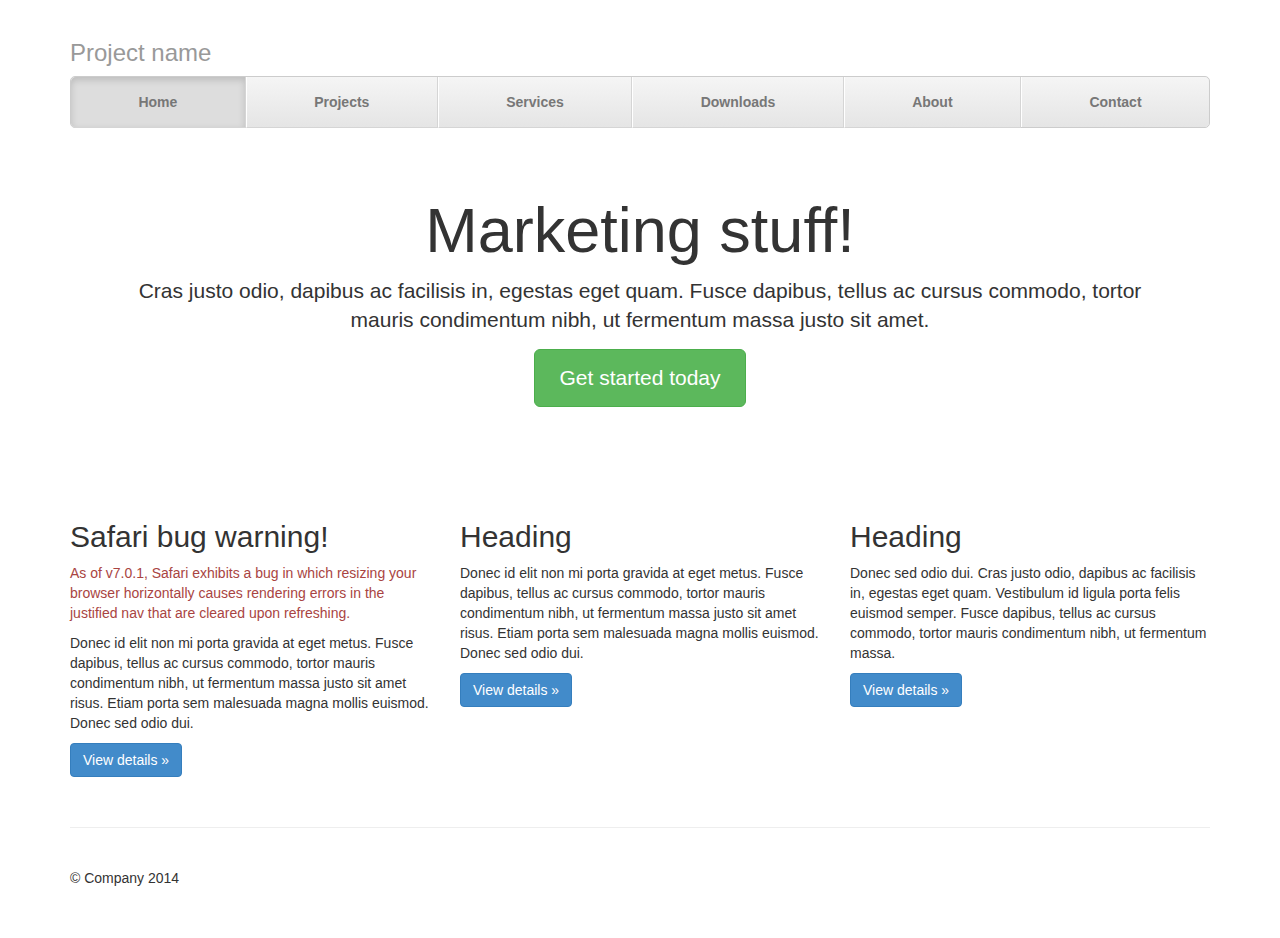
<file: assets/bootstrap/docs/examples/justified-nav/index.html>
<!DOCTYPE html>
<html lang="en">
  <head>
    <meta charset="utf-8">
    <meta http-equiv="X-UA-Compatible" content="IE=edge">
    <meta name="viewport" content="width=device-width, initial-scale=1">
    <meta name="description" content="">
    <meta name="author" content="">
    <link rel="shortcut icon" href="../../assets/ico/favicon.ico">

    <title>Justified Nav Template for Bootstrap</title>

    <!-- Bootstrap core CSS -->
    <link href="../../dist/css/bootstrap.min.css" rel="stylesheet">

    <!-- Custom styles for this template -->
    <link href="justified-nav.css" rel="stylesheet">

    <!-- Just for debugging purposes. Don't actually copy this line! -->
    <!--[if lt IE 9]><script src="../../assets/js/ie8-responsive-file-warning.js"></script><![endif]-->

    <!-- HTML5 shim and Respond.js IE8 support of HTML5 elements and media queries -->
    <!--[if lt IE 9]>
      <script src="https://oss.maxcdn.com/libs/html5shiv/3.7.0/html5shiv.js"></script>
      <script src="https://oss.maxcdn.com/libs/respond.js/1.4.2/respond.min.js"></script>
    <![endif]-->
  </head>

  <body>

    <div class="container">

      <div class="masthead">
        <h3 class="text-muted">Project name</h3>
        <ul class="nav nav-justified">
          <li class="active"><a href="#">Home</a></li>
          <li><a href="#">Projects</a></li>
          <li><a href="#">Services</a></li>
          <li><a href="#">Downloads</a></li>
          <li><a href="#">About</a></li>
          <li><a href="#">Contact</a></li>
        </ul>
      </div>

      <!-- Jumbotron -->
      <div class="jumbotron">
        <h1>Marketing stuff!</h1>
        <p class="lead">Cras justo odio, dapibus ac facilisis in, egestas eget quam. Fusce dapibus, tellus ac cursus commodo, tortor mauris condimentum nibh, ut fermentum massa justo sit amet.</p>
        <p><a class="btn btn-lg btn-success" href="#" role="button">Get started today</a></p>
      </div>

      <!-- Example row of columns -->
      <div class="row">
        <div class="col-lg-4">
          <h2>Safari bug warning!</h2>
          <p class="text-danger">As of v7.0.1, Safari exhibits a bug in which resizing your browser horizontally causes rendering errors in the justified nav that are cleared upon refreshing.</p>
          <p>Donec id elit non mi porta gravida at eget metus. Fusce dapibus, tellus ac cursus commodo, tortor mauris condimentum nibh, ut fermentum massa justo sit amet risus. Etiam porta sem malesuada magna mollis euismod. Donec sed odio dui. </p>
          <p><a class="btn btn-primary" href="#" role="button">View details &raquo;</a></p>
        </div>
        <div class="col-lg-4">
          <h2>Heading</h2>
          <p>Donec id elit non mi porta gravida at eget metus. Fusce dapibus, tellus ac cursus commodo, tortor mauris condimentum nibh, ut fermentum massa justo sit amet risus. Etiam porta sem malesuada magna mollis euismod. Donec sed odio dui. </p>
          <p><a class="btn btn-primary" href="#" role="button">View details &raquo;</a></p>
       </div>
        <div class="col-lg-4">
          <h2>Heading</h2>
          <p>Donec sed odio dui. Cras justo odio, dapibus ac facilisis in, egestas eget quam. Vestibulum id ligula porta felis euismod semper. Fusce dapibus, tellus ac cursus commodo, tortor mauris condimentum nibh, ut fermentum massa.</p>
          <p><a class="btn btn-primary" href="#" role="button">View details &raquo;</a></p>
        </div>
      </div>

      <!-- Site footer -->
      <div class="footer">
        <p>&copy; Company 2014</p>
      </div>

    </div> <!-- /container -->


    <!-- Bootstrap core JavaScript
    ================================================== -->
    <!-- Placed at the end of the document so the pages load faster -->
  </body>
</html>
</file>
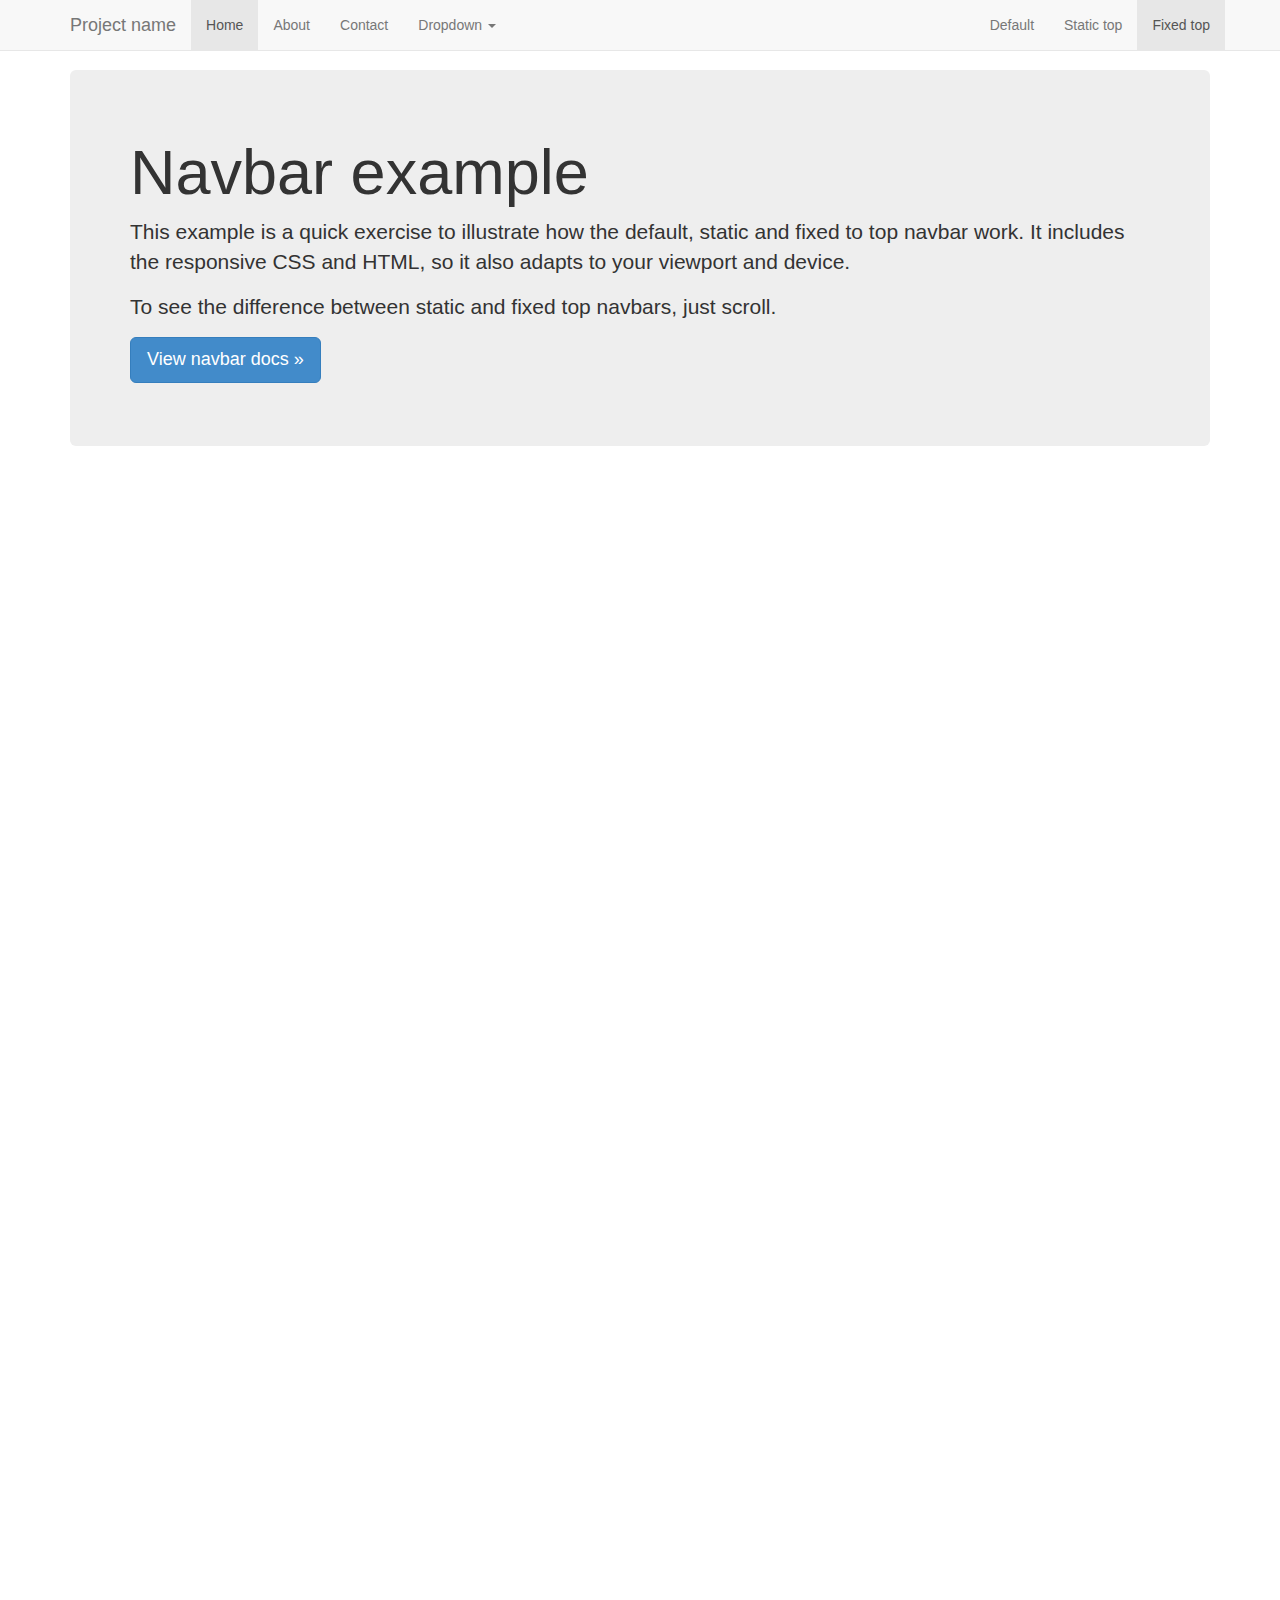
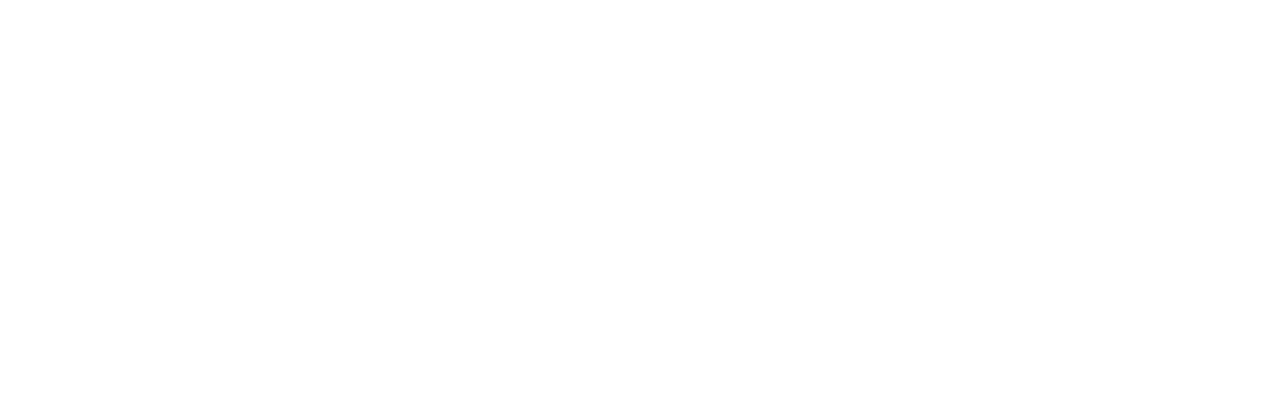
<file: assets/bootstrap/docs/examples/navbar-fixed-top/index.html>
<!DOCTYPE html>
<html lang="en">
  <head>
    <meta charset="utf-8">
    <meta http-equiv="X-UA-Compatible" content="IE=edge">
    <meta name="viewport" content="width=device-width, initial-scale=1">
    <meta name="description" content="">
    <meta name="author" content="">
    <link rel="shortcut icon" href="../../assets/ico/favicon.ico">

    <title>Fixed Top Navbar Example for Bootstrap</title>

    <!-- Bootstrap core CSS -->
    <link href="../../dist/css/bootstrap.min.css" rel="stylesheet">

    <!-- Custom styles for this template -->
    <link href="navbar-fixed-top.css" rel="stylesheet">

    <!-- Just for debugging purposes. Don't actually copy this line! -->
    <!--[if lt IE 9]><script src="../../assets/js/ie8-responsive-file-warning.js"></script><![endif]-->

    <!-- HTML5 shim and Respond.js IE8 support of HTML5 elements and media queries -->
    <!--[if lt IE 9]>
      <script src="https://oss.maxcdn.com/libs/html5shiv/3.7.0/html5shiv.js"></script>
      <script src="https://oss.maxcdn.com/libs/respond.js/1.4.2/respond.min.js"></script>
    <![endif]-->
  </head>

  <body>

    <!-- Fixed navbar -->
    <div class="navbar navbar-default navbar-fixed-top" role="navigation">
      <div class="container">
        <div class="navbar-header">
          <button type="button" class="navbar-toggle" data-toggle="collapse" data-target=".navbar-collapse">
            <span class="sr-only">Toggle navigation</span>
            <span class="icon-bar"></span>
            <span class="icon-bar"></span>
            <span class="icon-bar"></span>
          </button>
          <a class="navbar-brand" href="#">Project name</a>
        </div>
        <div class="navbar-collapse collapse">
          <ul class="nav navbar-nav">
            <li class="active"><a href="#">Home</a></li>
            <li><a href="#about">About</a></li>
            <li><a href="#contact">Contact</a></li>
            <li class="dropdown">
              <a href="#" class="dropdown-toggle" data-toggle="dropdown">Dropdown <b class="caret"></b></a>
              <ul class="dropdown-menu">
                <li><a href="#">Action</a></li>
                <li><a href="#">Another action</a></li>
                <li><a href="#">Something else here</a></li>
                <li class="divider"></li>
                <li class="dropdown-header">Nav header</li>
                <li><a href="#">Separated link</a></li>
                <li><a href="#">One more separated link</a></li>
              </ul>
            </li>
          </ul>
          <ul class="nav navbar-nav navbar-right">
            <li><a href="../navbar/">Default</a></li>
            <li><a href="../navbar-static-top/">Static top</a></li>
            <li class="active"><a href="./">Fixed top</a></li>
          </ul>
        </div><!--/.nav-collapse -->
      </div>
    </div>

    <div class="container">

      <!-- Main component for a primary marketing message or call to action -->
      <div class="jumbotron">
        <h1>Navbar example</h1>
        <p>This example is a quick exercise to illustrate how the default, static and fixed to top navbar work. It includes the responsive CSS and HTML, so it also adapts to your viewport and device.</p>
        <p>To see the difference between static and fixed top navbars, just scroll.</p>
        <p>
          <a class="btn btn-lg btn-primary" href="../../components/#navbar" role="button">View navbar docs &raquo;</a>
        </p>
      </div>

    </div> <!-- /container -->


    <!-- Bootstrap core JavaScript
    ================================================== -->
    <!-- Placed at the end of the document so the pages load faster -->
    <script src="https://ajax.googleapis.com/ajax/libs/jquery/1.11.0/jquery.min.js"></script>
    <script src="../../dist/js/bootstrap.min.js"></script>
  </body>
</html>
</file>
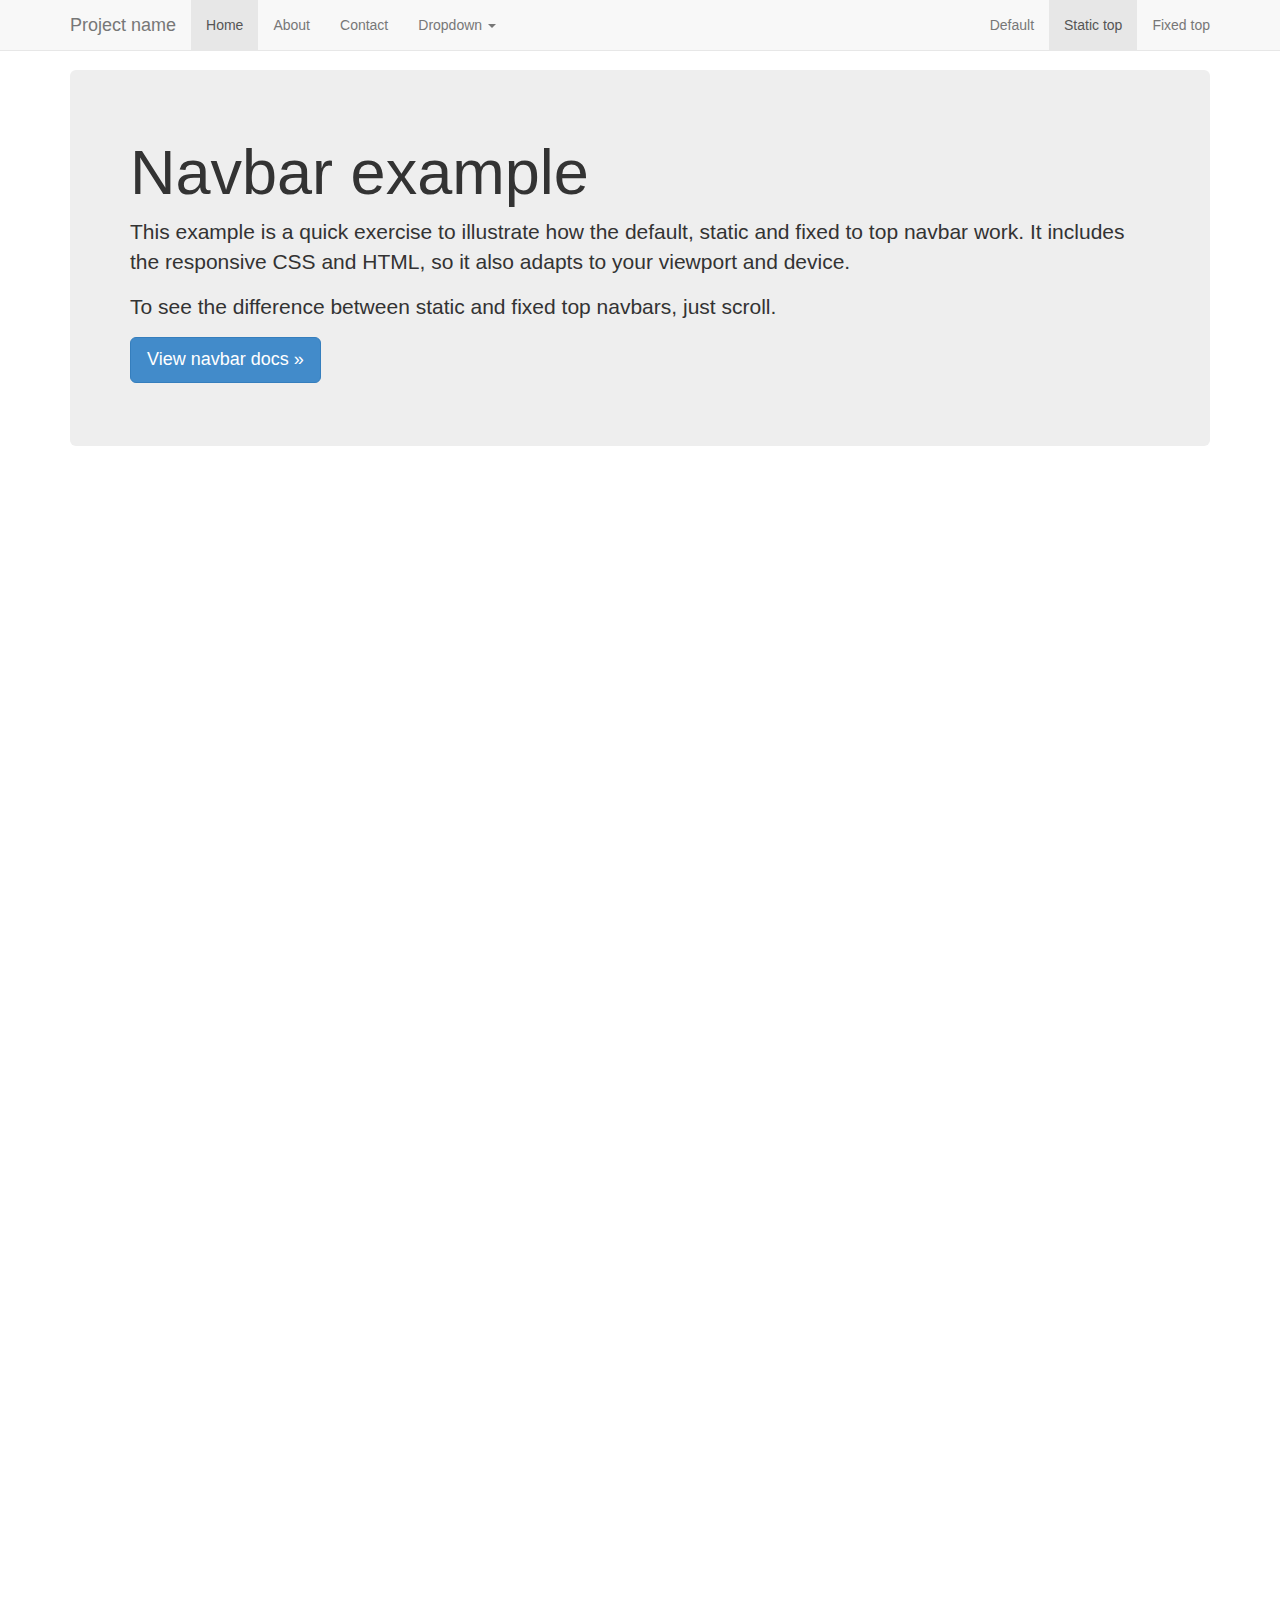
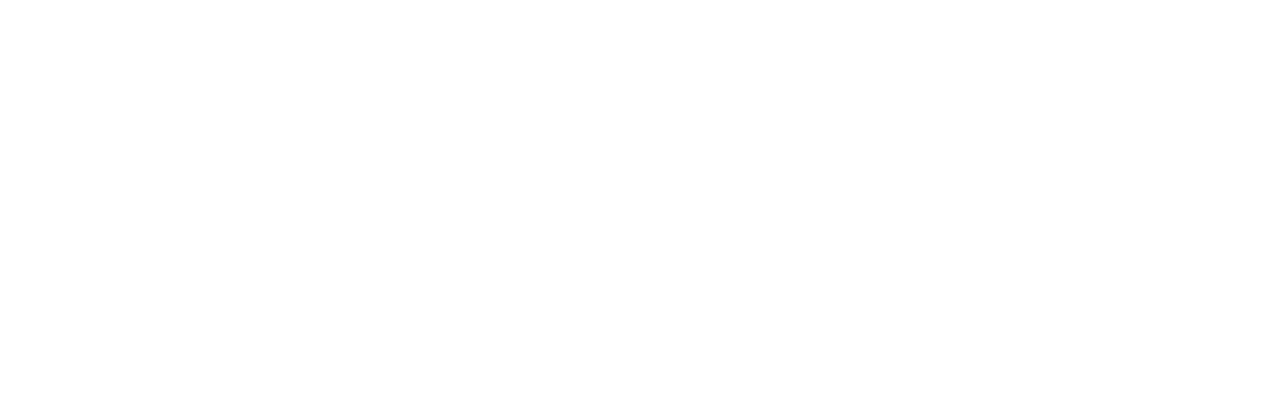
<file: assets/bootstrap/docs/examples/navbar-static-top/index.html>
<!DOCTYPE html>
<html lang="en">
  <head>
    <meta charset="utf-8">
    <meta http-equiv="X-UA-Compatible" content="IE=edge">
    <meta name="viewport" content="width=device-width, initial-scale=1">
    <meta name="description" content="">
    <meta name="author" content="">
    <link rel="shortcut icon" href="../../assets/ico/favicon.ico">

    <title>Static Top Navbar Example for Bootstrap</title>

    <!-- Bootstrap core CSS -->
    <link href="../../dist/css/bootstrap.min.css" rel="stylesheet">

    <!-- Custom styles for this template -->
    <link href="navbar-static-top.css" rel="stylesheet">

    <!-- Just for debugging purposes. Don't actually copy this line! -->
    <!--[if lt IE 9]><script src="../../assets/js/ie8-responsive-file-warning.js"></script><![endif]-->

    <!-- HTML5 shim and Respond.js IE8 support of HTML5 elements and media queries -->
    <!--[if lt IE 9]>
      <script src="https://oss.maxcdn.com/libs/html5shiv/3.7.0/html5shiv.js"></script>
      <script src="https://oss.maxcdn.com/libs/respond.js/1.4.2/respond.min.js"></script>
    <![endif]-->
  </head>

  <body>

    <!-- Static navbar -->
    <div class="navbar navbar-default navbar-static-top" role="navigation">
      <div class="container">
        <div class="navbar-header">
          <button type="button" class="navbar-toggle" data-toggle="collapse" data-target=".navbar-collapse">
            <span class="sr-only">Toggle navigation</span>
            <span class="icon-bar"></span>
            <span class="icon-bar"></span>
            <span class="icon-bar"></span>
          </button>
          <a class="navbar-brand" href="#">Project name</a>
        </div>
        <div class="navbar-collapse collapse">
          <ul class="nav navbar-nav">
            <li class="active"><a href="#">Home</a></li>
            <li><a href="#about">About</a></li>
            <li><a href="#contact">Contact</a></li>
            <li class="dropdown">
              <a href="#" class="dropdown-toggle" data-toggle="dropdown">Dropdown <b class="caret"></b></a>
              <ul class="dropdown-menu">
                <li><a href="#">Action</a></li>
                <li><a href="#">Another action</a></li>
                <li><a href="#">Something else here</a></li>
                <li class="divider"></li>
                <li class="dropdown-header">Nav header</li>
                <li><a href="#">Separated link</a></li>
                <li><a href="#">One more separated link</a></li>
              </ul>
            </li>
          </ul>
          <ul class="nav navbar-nav navbar-right">
            <li><a href="../navbar/">Default</a></li>
            <li class="active"><a href="./">Static top</a></li>
            <li><a href="../navbar-fixed-top/">Fixed top</a></li>
          </ul>
        </div><!--/.nav-collapse -->
      </div>
    </div>


    <div class="container">

      <!-- Main component for a primary marketing message or call to action -->
      <div class="jumbotron">
        <h1>Navbar example</h1>
        <p>This example is a quick exercise to illustrate how the default, static and fixed to top navbar work. It includes the responsive CSS and HTML, so it also adapts to your viewport and device.</p>
        <p>To see the difference between static and fixed top navbars, just scroll.</p>
        <p>
          <a class="btn btn-lg btn-primary" href="../../components/#navbar" role="button">View navbar docs &raquo;</a>
        </p>
      </div>

    </div> <!-- /container -->


    <!-- Bootstrap core JavaScript
    ================================================== -->
    <!-- Placed at the end of the document so the pages load faster -->
    <script src="https://ajax.googleapis.com/ajax/libs/jquery/1.11.0/jquery.min.js"></script>
    <script src="../../dist/js/bootstrap.min.js"></script>
  </body>
</html>
</file>
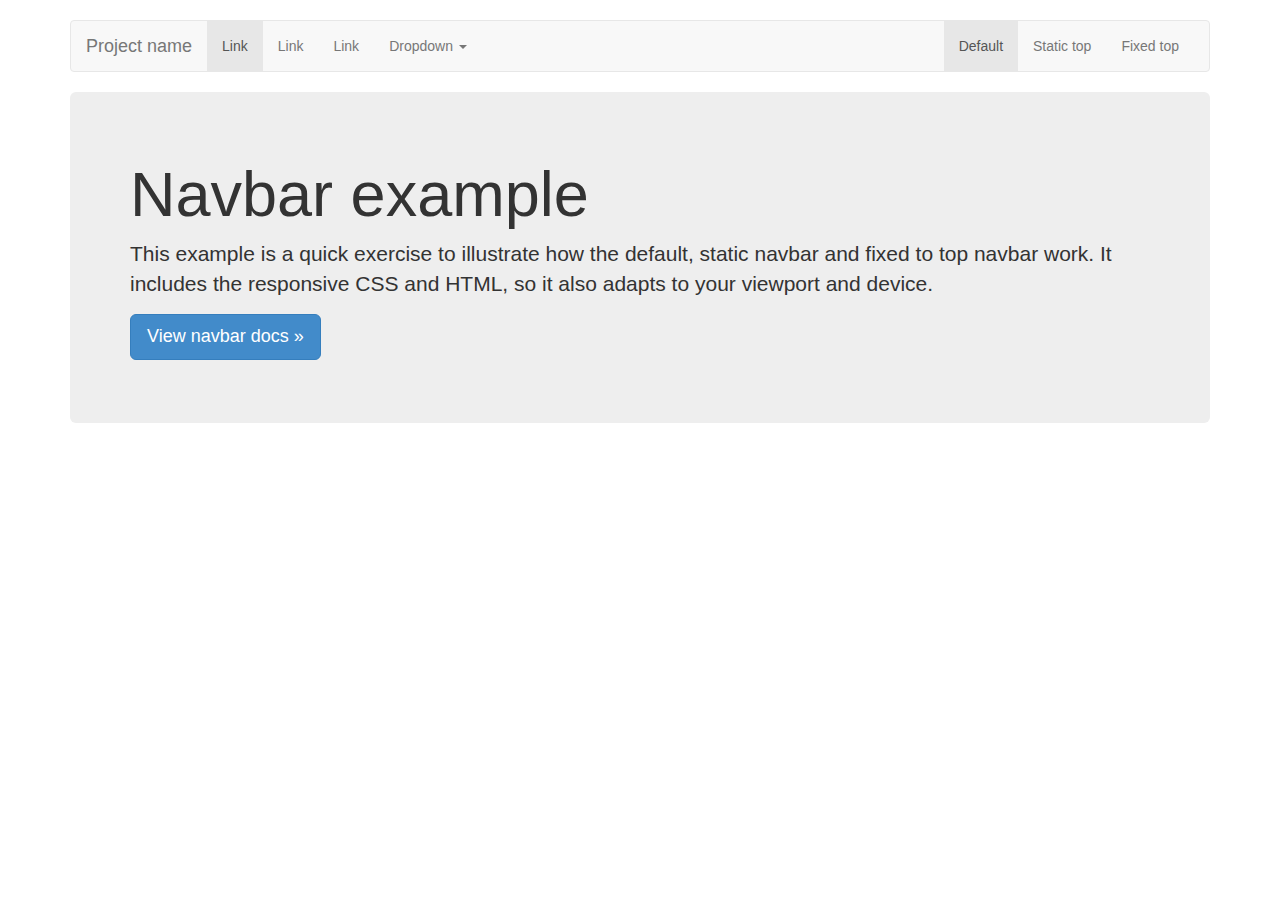
<file: assets/bootstrap/docs/examples/navbar/index.html>
<!DOCTYPE html>
<html lang="en">
  <head>
    <meta charset="utf-8">
    <meta http-equiv="X-UA-Compatible" content="IE=edge">
    <meta name="viewport" content="width=device-width, initial-scale=1">
    <meta name="description" content="">
    <meta name="author" content="">
    <link rel="shortcut icon" href="../../assets/ico/favicon.ico">

    <title>Navbar Template for Bootstrap</title>

    <!-- Bootstrap core CSS -->
    <link href="../../dist/css/bootstrap.min.css" rel="stylesheet">

    <!-- Custom styles for this template -->
    <link href="navbar.css" rel="stylesheet">

    <!-- Just for debugging purposes. Don't actually copy this line! -->
    <!--[if lt IE 9]><script src="../../assets/js/ie8-responsive-file-warning.js"></script><![endif]-->

    <!-- HTML5 shim and Respond.js IE8 support of HTML5 elements and media queries -->
    <!--[if lt IE 9]>
      <script src="https://oss.maxcdn.com/libs/html5shiv/3.7.0/html5shiv.js"></script>
      <script src="https://oss.maxcdn.com/libs/respond.js/1.4.2/respond.min.js"></script>
    <![endif]-->
  </head>

  <body>

    <div class="container">

      <!-- Static navbar -->
      <div class="navbar navbar-default" role="navigation">
        <div class="container-fluid">
          <div class="navbar-header">
            <button type="button" class="navbar-toggle" data-toggle="collapse" data-target=".navbar-collapse">
              <span class="sr-only">Toggle navigation</span>
              <span class="icon-bar"></span>
              <span class="icon-bar"></span>
              <span class="icon-bar"></span>
            </button>
            <a class="navbar-brand" href="#">Project name</a>
          </div>
          <div class="navbar-collapse collapse">
            <ul class="nav navbar-nav">
              <li class="active"><a href="#">Link</a></li>
              <li><a href="#">Link</a></li>
              <li><a href="#">Link</a></li>
              <li class="dropdown">
                <a href="#" class="dropdown-toggle" data-toggle="dropdown">Dropdown <b class="caret"></b></a>
                <ul class="dropdown-menu">
                  <li><a href="#">Action</a></li>
                  <li><a href="#">Another action</a></li>
                  <li><a href="#">Something else here</a></li>
                  <li class="divider"></li>
                  <li class="dropdown-header">Nav header</li>
                  <li><a href="#">Separated link</a></li>
                  <li><a href="#">One more separated link</a></li>
                </ul>
              </li>
            </ul>
            <ul class="nav navbar-nav navbar-right">
              <li class="active"><a href="./">Default</a></li>
              <li><a href="../navbar-static-top/">Static top</a></li>
              <li><a href="../navbar-fixed-top/">Fixed top</a></li>
            </ul>
          </div><!--/.nav-collapse -->
        </div><!--/.container-fluid -->
      </div>

      <!-- Main component for a primary marketing message or call to action -->
      <div class="jumbotron">
        <h1>Navbar example</h1>
        <p>This example is a quick exercise to illustrate how the default, static navbar and fixed to top navbar work. It includes the responsive CSS and HTML, so it also adapts to your viewport and device.</p>
        <p>
          <a class="btn btn-lg btn-primary" href="../../components/#navbar" role="button">View navbar docs &raquo;</a>
        </p>
      </div>

    </div> <!-- /container -->


    <!-- Bootstrap core JavaScript
    ================================================== -->
    <!-- Placed at the end of the document so the pages load faster -->
    <script src="https://ajax.googleapis.com/ajax/libs/jquery/1.11.0/jquery.min.js"></script>
    <script src="../../dist/js/bootstrap.min.js"></script>
  </body>
</html>
</file>
<file: assets/bootstrap/docs/examples/blog/blog.css>
/*
 * Globals
 */

body {
  font-family: Georgia, "Times New Roman", Times, serif;
  color: #555;
}

h1, .h1,
h2, .h2,
h3, .h3,
h4, .h4,
h5, .h5,
h6, .h6 {
  margin-top: 0;
  font-family: "Helvetica Neue", Helvetica, Arial, sans-serif;
  font-weight: normal;
  color: #333;
}


/*
 * Override Bootstrap's default container.
 */

@media (min-width: 1200px) {
  .container {
    width: 970px;
  }
}


/*
 * Masthead for nav
 */

.blog-masthead {
  background-color: #428bca;
  box-shadow: inset 0 -2px 5px rgba(0,0,0,.1);
}

/* Nav links */
.blog-nav-item {
  position: relative;
  display: inline-block;
  padding: 10px;
  font-weight: 500;
  color: #cdddeb;
}
.blog-nav-item:hover,
.blog-nav-item:focus {
  color: #fff;
  text-decoration: none;
}

/* Active state gets a caret at the bottom */
.blog-nav .active {
  color: #fff;
}
.blog-nav .active:after {
  position: absolute;
  bottom: 0;
  left: 50%;
  width: 0;
  height: 0;
  margin-left: -5px;
  vertical-align: middle;
  content: " ";
  border-right:  5px solid transparent;
  border-bottom: 5px solid;
  border-left:   5px solid transparent;
}


/*
 * Blog name and description
 */

.blog-header {
  padding-top: 20px;
  padding-bottom: 20px;
}
.blog-title {
  margin-top: 30px;
  margin-bottom: 0;
  font-size: 60px;
  font-weight: normal;
}
.blog-description {
  font-size: 20px;
  color: #999;
}


/*
 * Main column and sidebar layout
 */

.blog-main {
  font-size: 18px;
  line-height: 1.5;
}

/* Sidebar modules for boxing content */
.sidebar-module {
  padding: 15px;
  margin: 0 -15px 15px;
}
.sidebar-module-inset {
  padding: 15px;
  background-color: #f5f5f5;
  border-radius: 4px;
}
.sidebar-module-inset p:last-child,
.sidebar-module-inset ul:last-child,
.sidebar-module-inset ol:last-child {
  margin-bottom: 0;
}



/* Pagination */
.pager {
  margin-bottom: 60px;
  text-align: left;
}
.pager > li > a {
  width: 140px;
  padding: 10px 20px;
  text-align: center;
  border-radius: 30px;
}


/*
 * Blog posts
 */

.blog-post {
  margin-bottom: 60px;
}
.blog-post-title {
  margin-bottom: 5px;
  font-size: 40px;
}
.blog-post-meta {
  margin-bottom: 20px;
  color: #999;
}


/*
 * Footer
 */

.blog-footer {
  padding: 40px 0;
  color: #999;
  text-align: center;
  background-color: #f9f9f9;
  border-top: 1px solid #e5e5e5;
}
</file>
<file: assets/bootstrap/docs/examples/carousel/carousel.css>
/* GLOBAL STYLES
-------------------------------------------------- */
/* Padding below the footer and lighter body text */

body {
  padding-bottom: 40px;
  color: #5a5a5a;
}



/* CUSTOMIZE THE NAVBAR
-------------------------------------------------- */

/* Special class on .container surrounding .navbar, used for positioning it into place. */
.navbar-wrapper {
  position: absolute;
  top: 0;
  right: 0;
  left: 0;
  z-index: 20;
}

/* Flip around the padding for proper display in narrow viewports */
.navbar-wrapper .container {
  padding-right: 0;
  padding-left: 0;
}
.navbar-wrapper .navbar {
  padding-right: 15px;
  padding-left: 15px;
}


/* CUSTOMIZE THE CAROUSEL
-------------------------------------------------- */

/* Carousel base class */
.carousel {
  height: 500px;
  margin-bottom: 60px;
}
/* Since positioning the image, we need to help out the caption */
.carousel-caption {
  z-index: 10;
}

/* Declare heights because of positioning of img element */
.carousel .item {
  height: 500px;
  background-color: #777;
}
.carousel-inner > .item > img {
  position: absolute;
  top: 0;
  left: 0;
  min-width: 100%;
  height: 500px;
}



/* MARKETING CONTENT
-------------------------------------------------- */

/* Pad the edges of the mobile views a bit */
.marketing {
  padding-right: 15px;
  padding-left: 15px;
}

/* Center align the text within the three columns below the carousel */
.marketing .col-lg-4 {
  margin-bottom: 20px;
  text-align: center;
}
.marketing h2 {
  font-weight: normal;
}
.marketing .col-lg-4 p {
  margin-right: 10px;
  margin-left: 10px;
}


/* Featurettes
------------------------- */

.featurette-divider {
  margin: 80px 0; /* Space out the Bootstrap <hr> more */
}

/* Thin out the marketing headings */
.featurette-heading {
  font-weight: 300;
  line-height: 1;
  letter-spacing: -1px;
}



/* RESPONSIVE CSS
-------------------------------------------------- */

@media (min-width: 768px) {

  /* Remove the edge padding needed for mobile */
  .marketing {
    padding-right: 0;
    padding-left: 0;
  }

  /* Navbar positioning foo */
  .navbar-wrapper {
    margin-top: 20px;
  }
  .navbar-wrapper .container {
    padding-right: 15px;
    padding-left:  15px;
  }
  .navbar-wrapper .navbar {
    padding-right: 0;
    padding-left:  0;
  }

  /* The navbar becomes detached from the top, so we round the corners */
  .navbar-wrapper .navbar {
    border-radius: 4px;
  }

  /* Bump up size of carousel content */
  .carousel-caption p {
    margin-bottom: 20px;
    font-size: 21px;
    line-height: 1.4;
  }

  .featurette-heading {
    font-size: 50px;
  }
}

@media (min-width: 992px) {
  .featurette-heading {
    margin-top: 120px;
  }
}
</file>
<file: assets/bootstrap/docs/examples/cover/cover.css>
/*
 * Globals
 */

/* Links */
a,
a:focus,
a:hover {
  color: #fff;
}

/* Custom default button */
.btn-default,
.btn-default:hover,
.btn-default:focus {
  color: #333;
  text-shadow: none; /* Prevent inheritence from `body` */
  background-color: #fff;
  border: 1px solid #fff;
}


/*
 * Base structure
 */

html,
body {
  height: 100%;
  background-color: #333;
}
body {
  color: #fff;
  text-align: center;
  text-shadow: 0 1px 3px rgba(0,0,0,.5);
  box-shadow: inset 0 0 100px rgba(0,0,0,.5);
}

/* Extra markup and styles for table-esque vertical and horizontal centering */
.site-wrapper {
  display: table;
  width: 100%;
  height: 100%; /* For at least Firefox */
  min-height: 100%;
}
.site-wrapper-inner {
  display: table-cell;
  vertical-align: top;
}
.cover-container {
  margin-right: auto;
  margin-left: auto;
}

/* Padding for spacing */
.inner {
  padding: 30px;
}


/*
 * Header
 */
.masthead-brand {
  margin-top: 10px;
  margin-bottom: 10px;
}

.masthead-nav > li {
  display: inline-block;
}
.masthead-nav > li + li {
  margin-left: 20px;
}
.masthead-nav > li > a {
  padding-right: 0;
  padding-left: 0;
  font-size: 16px;
  font-weight: bold;
  color: #fff; /* IE8 proofing */
  color: rgba(255,255,255,.75);
  border-bottom: 2px solid transparent;
}
.masthead-nav > li > a:hover,
.masthead-nav > li > a:focus {
  background-color: transparent;
  border-bottom-color: rgba(255,255,255,.25);
}
.masthead-nav > .active > a,
.masthead-nav > .active > a:hover,
.masthead-nav > .active > a:focus {
  color: #fff;
  border-bottom-color: #fff;
}

@media (min-width: 768px) {
  .masthead-brand {
    float: left;
  }
  .masthead-nav {
    float: right;
  }
}


/*
 * Cover
 */

.cover {
  padding: 0 20px;
}
.cover .btn-lg {
  padding: 10px 20px;
  font-weight: bold;
}


/*
 * Footer
 */

.mastfoot {
  color: #999; /* IE8 proofing */
  color: rgba(255,255,255,.5);
}


/*
 * Affix and center
 */

@media (min-width: 768px) {
  /* Pull out the header and footer */
  .masthead {
    position: fixed;
    top: 0;
  }
  .mastfoot {
    position: fixed;
    bottom: 0;
  }
  /* Start the vertical centering */
  .site-wrapper-inner {
    vertical-align: middle;
  }
  /* Handle the widths */
  .masthead,
  .mastfoot,
  .cover-container {
    width: 100%; /* Must be percentage or pixels for horizontal alignment */
  }
}

@media (min-width: 992px) {
  .masthead,
  .mastfoot,
  .cover-container {
    width: 700px;
  }
}
</file>
<file: assets/bootstrap/docs/examples/dashboard/dashboard.css>
/*
 * Base structure
 */

/* Move down content because we have a fixed navbar that is 50px tall */
body {
  padding-top: 50px;
}


/*
 * Global add-ons
 */

.sub-header {
  padding-bottom: 10px;
  border-bottom: 1px solid #eee;
}


/*
 * Sidebar
 */

/* Hide for mobile, show later */
.sidebar {
  display: none;
}
@media (min-width: 768px) {
  .sidebar {
    position: fixed;
    top: 51px;
    bottom: 0;
    left: 0;
    z-index: 1000;
    display: block;
    padding: 20px;
    overflow-x: hidden;
    overflow-y: auto; /* Scrollable contents if viewport is shorter than content. */
    background-color: #f5f5f5;
    border-right: 1px solid #eee;
  }
}

/* Sidebar navigation */
.nav-sidebar {
  margin-right: -21px; /* 20px padding + 1px border */
  margin-bottom: 20px;
  margin-left: -20px;
}
.nav-sidebar > li > a {
  padding-right: 20px;
  padding-left: 20px;
}
.nav-sidebar > .active > a {
  color: #fff;
  background-color: #428bca;
}


/*
 * Main content
 */

.main {
  padding: 20px;
}
@media (min-width: 768px) {
  .main {
    padding-right: 40px;
    padding-left: 40px;
  }
}
.main .page-header {
  margin-top: 0;
}


/*
 * Placeholder dashboard ideas
 */

.placeholders {
  margin-bottom: 30px;
  text-align: center;
}
.placeholders h4 {
  margin-bottom: 0;
}
.placeholder {
  margin-bottom: 20px;
}
.placeholder img {
  display: inline-block;
  border-radius: 50%;
}
</file>
<file: assets/bootstrap/docs/examples/grid/grid.css>
.container {
  padding-right: 15px;
  padding-left: 15px;
}

h4 {
  margin-top: 25px;
}
.row {
  margin-bottom: 20px;
}
.row .row {
  margin-top: 10px;
  margin-bottom: 0;
}
[class*="col-"] {
  padding-top: 15px;
  padding-bottom: 15px;
  background-color: #eee;
  background-color: rgba(86,61,124,.15);
  border: 1px solid #ddd;
  border: 1px solid rgba(86,61,124,.2);
}

hr {
  margin-top: 40px;
  margin-bottom: 40px;
}
</file>
<file: assets/bootstrap/docs/examples/jumbotron-narrow/jumbotron-narrow.css>
/* Space out content a bit */
body {
  padding-top: 20px;
  padding-bottom: 20px;
}

/* Everything but the jumbotron gets side spacing for mobile first views */
.header,
.marketing,
.footer {
  padding-right: 15px;
  padding-left: 15px;
}

/* Custom page header */
.header {
  border-bottom: 1px solid #e5e5e5;
}
/* Make the masthead heading the same height as the navigation */
.header h3 {
  padding-bottom: 19px;
  margin-top: 0;
  margin-bottom: 0;
  line-height: 40px;
}

/* Custom page footer */
.footer {
  padding-top: 19px;
  color: #777;
  border-top: 1px solid #e5e5e5;
}

/* Customize container */
@media (min-width: 768px) {
  .container {
    max-width: 730px;
  }
}
.container-narrow > hr {
  margin: 30px 0;
}

/* Main marketing message and sign up button */
.jumbotron {
  text-align: center;
  border-bottom: 1px solid #e5e5e5;
}
.jumbotron .btn {
  padding: 14px 24px;
  font-size: 21px;
}

/* Supporting marketing content */
.marketing {
  margin: 40px 0;
}
.marketing p + h4 {
  margin-top: 28px;
}

/* Responsive: Portrait tablets and up */
@media screen and (min-width: 768px) {
  /* Remove the padding we set earlier */
  .header,
  .marketing,
  .footer {
    padding-right: 0;
    padding-left: 0;
  }
  /* Space out the masthead */
  .header {
    margin-bottom: 30px;
  }
  /* Remove the bottom border on the jumbotron for visual effect */
  .jumbotron {
    border-bottom: 0;
  }
}
</file>
<file: assets/bootstrap/docs/examples/jumbotron/jumbotron.css>
/* Move down content because we have a fixed navbar that is 50px tall */
body {
  padding-top: 50px;
  padding-bottom: 20px;
}
</file>
<file: assets/bootstrap/docs/examples/justified-nav/justified-nav.css>
body {
  padding-top: 20px;
}

.footer {
  padding-top: 40px;
  padding-bottom: 40px;
  margin-top: 40px;
  border-top: 1px solid #eee;
}

/* Main marketing message and sign up button */
.jumbotron {
  text-align: center;
  background-color: transparent;
}
.jumbotron .btn {
  padding: 14px 24px;
  font-size: 21px;
}

/* Customize the nav-justified links to be fill the entire space of the .navbar */

.nav-justified {
  background-color: #eee;
  border: 1px solid #ccc;
  border-radius: 5px;
}
.nav-justified > li > a {
  padding-top: 15px;
  padding-bottom: 15px;
  margin-bottom: 0;
  font-weight: bold;
  color: #777;
  text-align: center;
  background-color: #e5e5e5; /* Old browsers */
  background-image:    -moz-linear-gradient(top, #f5f5f5 0%, #e5e5e5 100%); /* FF3.6+ */
  background-image: -webkit-gradient(linear, left top, left bottom, color-stop(0%,#f5f5f5), color-stop(100%,#e5e5e5)); /* Chrome,Safari4+ */
  background-image: -webkit-linear-gradient(top, #f5f5f5 0%,#e5e5e5 100%); /* Chrome 10+,Safari 5.1+ */
  background-image:      -o-linear-gradient(top, #f5f5f5 0%,#e5e5e5 100%); /* Opera 11.10+ */
  background-image:         linear-gradient(top, #f5f5f5 0%,#e5e5e5 100%); /* W3C */
  filter: progid:DXImageTransform.Microsoft.gradient( startColorstr='#f5f5f5', endColorstr='#e5e5e5',GradientType=0 ); /* IE6-9 */
  background-repeat: repeat-x; /* Repeat the gradient */
  border-bottom: 1px solid #d5d5d5;
}
.nav-justified > .active > a,
.nav-justified > .active > a:hover,
.nav-justified > .active > a:focus {
  background-color: #ddd;
  background-image: none;
  box-shadow: inset 0 3px 7px rgba(0,0,0,.15);
}
.nav-justified > li:first-child > a {
  border-radius: 5px 5px 0 0;
}
.nav-justified > li:last-child > a {
  border-bottom: 0;
  border-radius: 0 0 5px 5px;
}

@media (min-width: 768px) {
  .nav-justified {
    max-height: 52px;
  }
  .nav-justified > li > a {
    border-right: 1px solid #d5d5d5;
    border-left: 1px solid #fff;
  }
  .nav-justified > li:first-child > a {
    border-left: 0;
    border-radius: 5px 0 0 5px;
  }
  .nav-justified > li:last-child > a {
    border-right: 0;
    border-radius: 0 5px 5px 0;
  }
}

/* Responsive: Portrait tablets and up */
@media screen and (min-width: 768px) {
  /* Remove the padding we set earlier */
  .masthead,
  .marketing,
  .footer {
    padding-right: 0;
    padding-left: 0;
  }
}
</file>
<file: assets/bootstrap/docs/examples/navbar-fixed-top/navbar-fixed-top.css>
body {
  min-height: 2000px;
  padding-top: 70px;
}
</file>
<file: assets/bootstrap/docs/examples/navbar-static-top/navbar-static-top.css>
body {
  min-height: 2000px;
}

.navbar-static-top {
  margin-bottom: 19px;
}
</file>
<file: assets/bootstrap/docs/examples/navbar/navbar.css>
body {
  padding-top: 20px;
  padding-bottom: 20px;
}

.navbar {
  margin-bottom: 20px;
}
</file>
